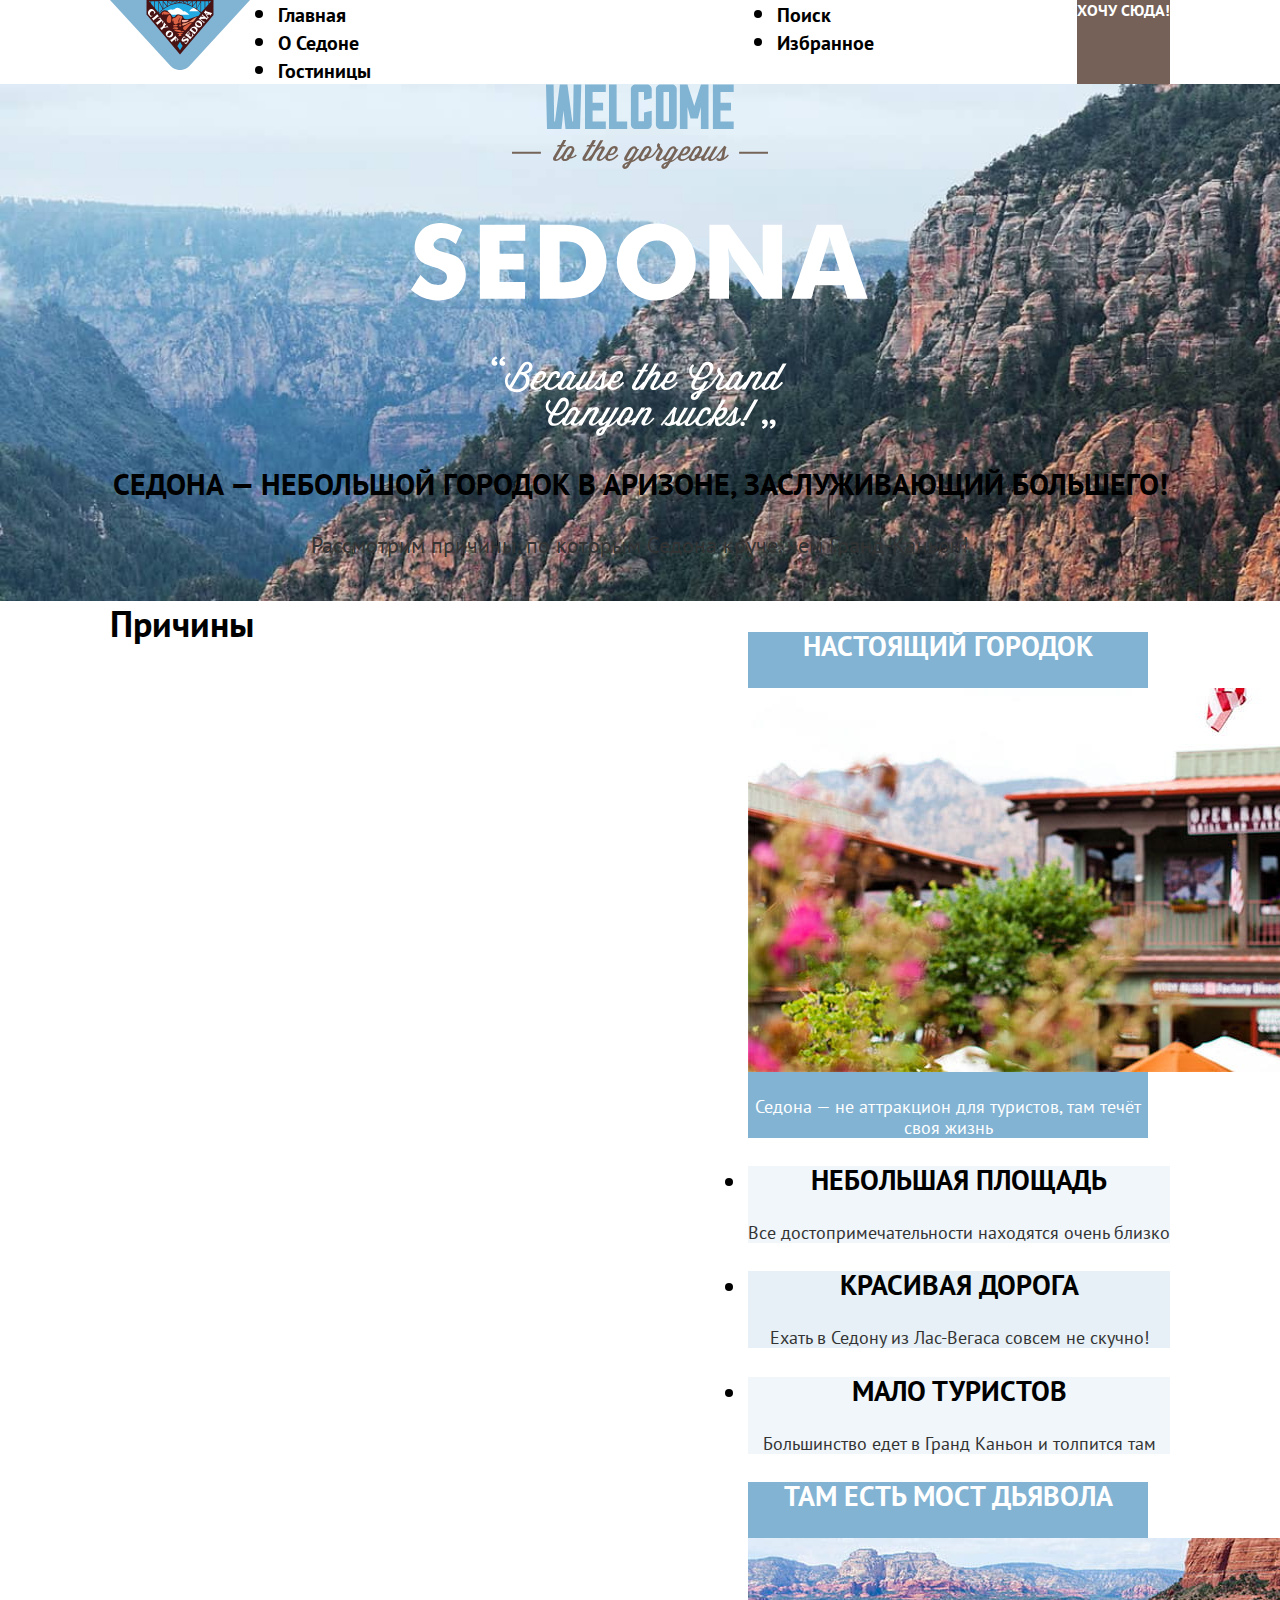
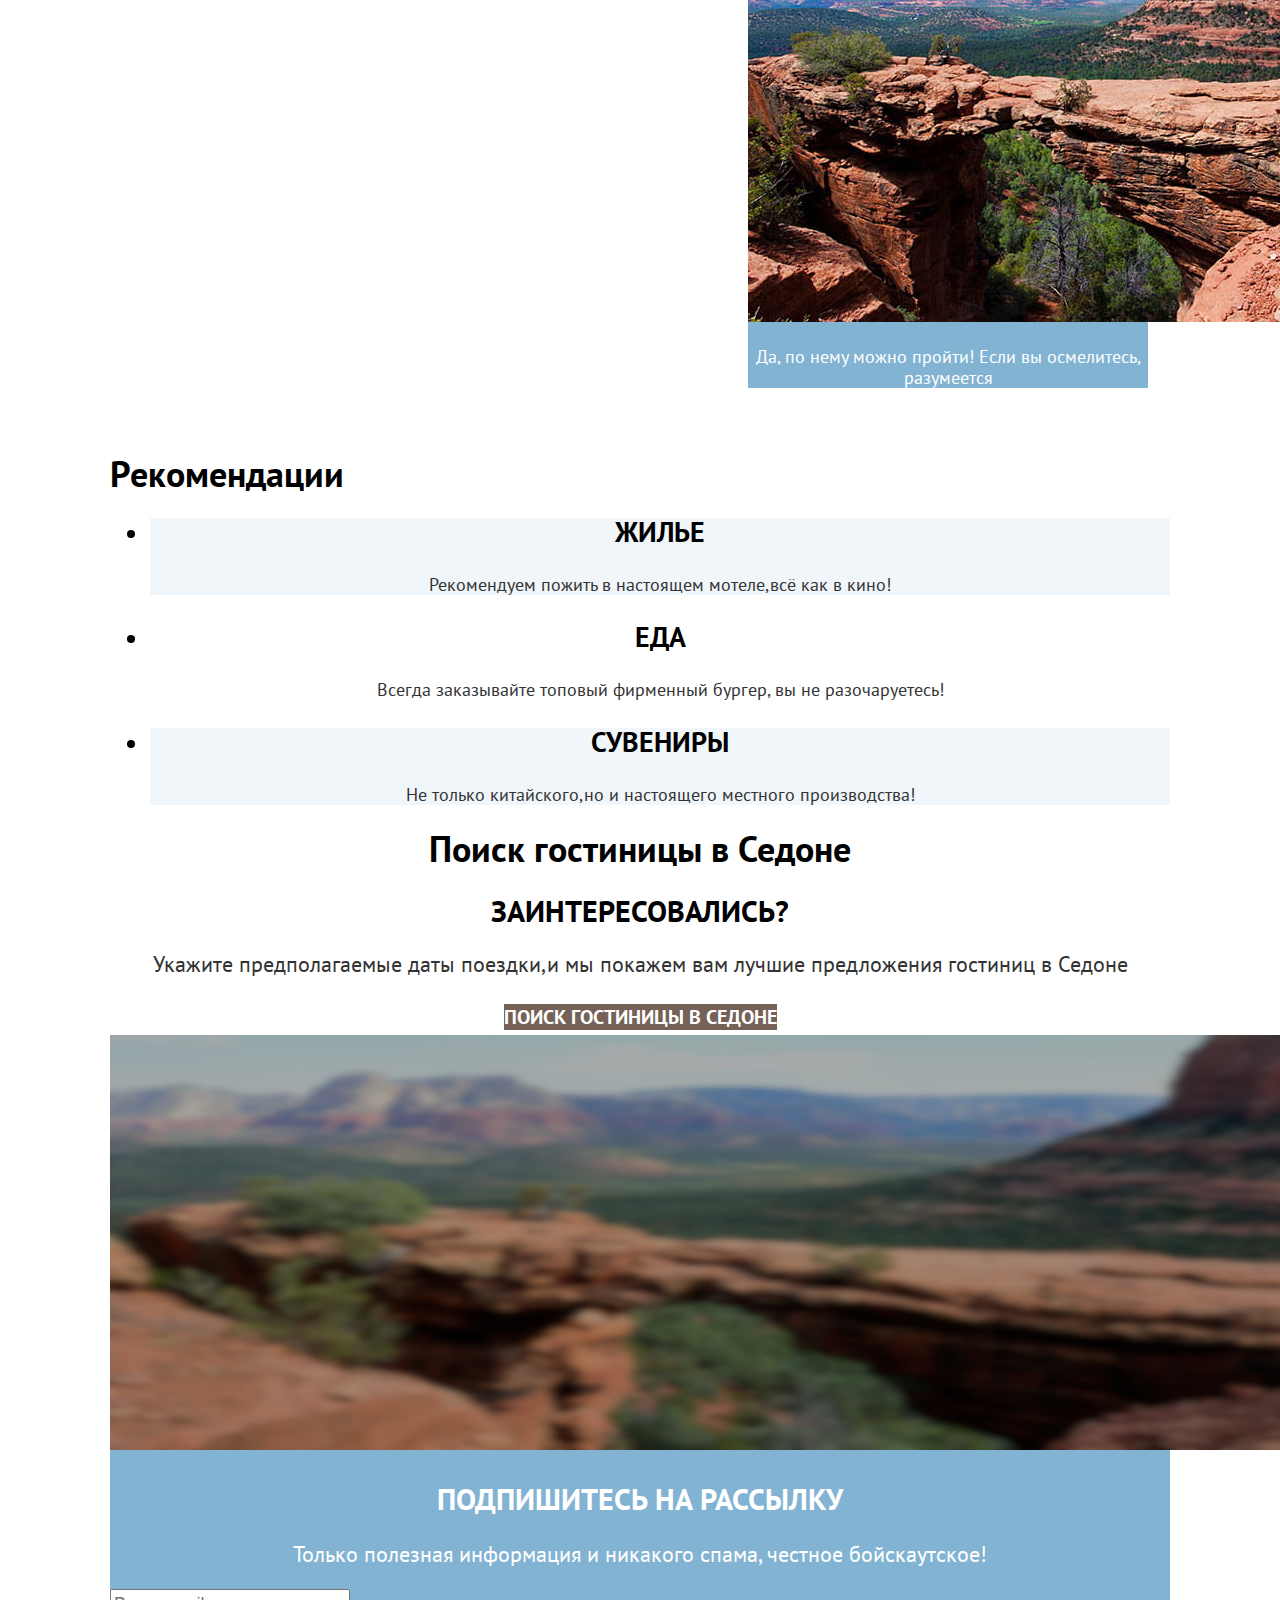
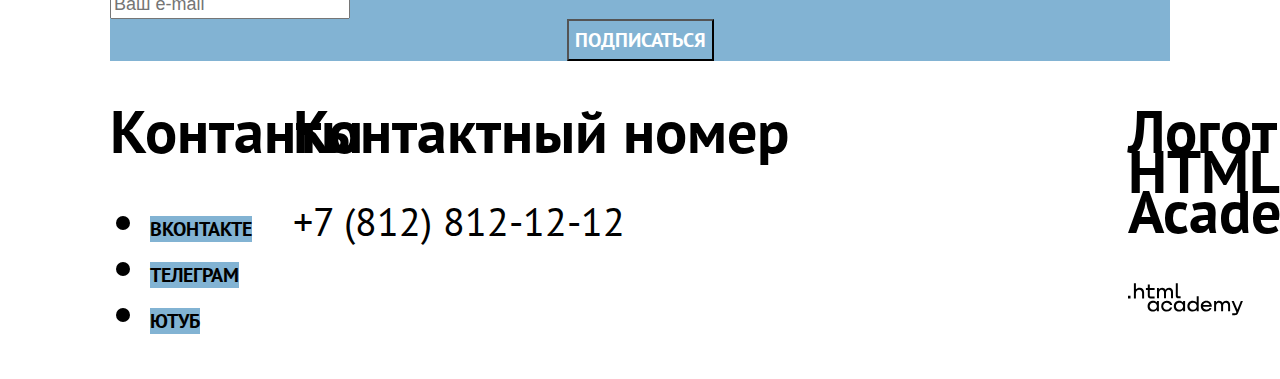
<file: index.html>
<!DOCTYPE html>
<html lang="ru">
  <head>
    <meta charset="utf-8">
    <title>HTML Academy: Седона</title>
    <link rel="stylesheet" href="styles/styles.css">
  </head>
  <body>
    <header class="page-header">
      <nav class="navigation">
        <a class="navigation-logo" href="index.html">
          <img class="page-header-logo" src="images/logo-navigation.svg" width="140" height="70" alt="Логотип Седона">
        </a>
        <ul class="navigation-list">
          <li class="navigation-item">
            <a class="navigation-link navigation-link-current" href="#">Главная</a>
          </li>
          <li class="navigation-item">
            <a class="navigation-link" href="#">О Седоне</a>
          </li>
          <li class="navigation-item">
            <a class="navigation-link" href="catalog.html">Гостиницы</a>
          </li>
        </ul>
        <ul class="navigation-list navigation-user">
          <li class="navigation-item">
            <a class="navigation-link" href="#">
              <span class="visually-hidden">Поиск</span>
            </a>
          </li>
          <li class="navigation-item">
            <a class="navigation-link" href="#">
              <span class="visually-hidden">Избранное</span>
            </a>
          </li>
        </ul>
        <a class="button button-basket" href="#">Хочу сюда!</a>
      </nav>
    </header>
    <main class="main-container main-index">
      <div class="page-container">
        <h1 class="visually-hidden" hidden>Город Седона</h1>
        <img class="logo" src="images/welcome-sedona.svg" width="458" height="352" alt="Добро пожаловать в Седону">
        <section class="description-sedona">
          <p class="information-sedona">Седона — небольшой городок в Аризоне,
        заслуживающий большего!</p>
          <p class="sedona-better">Рассмотрим причины, по которым Седона круче, чем Гранд-Каньон!</p>
        </section>
        <section class="reason">
          <h2 class="visually-hidden">Причины</h2>
          <ul class="reason-list">
            <li class="reason-item-city">
              <h3 class="reason-title-city">Настоящий городок</h3>
              <img class="photo-building" src="images/photo-building.jpg" width="800" height="384" alt="Фотография здания в городе">
              <p class="reason-description-city">Седона — не аттракцион для туристов, там течёт своя жизнь</p>
            </li>
            <li class="reason-item-square">
              <h3 class="reason-title-square">Небольшая площадь</h3>
              <p class="reason-description-square">Все достопримечательности находятся очень близко</p>
            </li>
            <li class="reason-item-road">
              <h3 class="reason-title-road">Красивая дорога</h3>
              <p class="reason-description-road">Ехать в Седону из Лас-Вегаса совсем не скучно!</p>
            </li>
            <li class="reason-item-tourists">
              <h3 class="reason-title-tourists">Мало туристов</h3>
              <p class="reason-description-tourists">Большинство едет в Гранд Каньон и толпится там</p>
            </li>
            <li class="reason-item-bridge">
              <h3 class="reason-title-bridge">Там есть мост дьявола</h3>
              <img class="photo-bridge" src="images/photo-bridge.jpg" width="800" height="384" alt="Фотография каменного моста">
              <p class="reason-description-bridge">Да, по нему можно пройти! Если вы осмелитесь, разумеется</p>
            </li>
          </ul>
        </section>
        <section class="recommendations">
          <h2 class="visually-hidden">Рекомендации</h2>
          <ul class="recommendations-list">
            <li class="recommendations-item-housing">
              <h3 class="recommendations-title-housing">Жилье</h3>
              <p class="recommendations-description-housing">Рекомендуем пожить в настоящем мотеле,всё как в кино!</p>
            </li>
            <li class="recommendations-item-food">
              <h3 class="recommendations-title-food">Еда</h3>
              <p class="recommendations-description-food">Всегда заказывайте топовый фирменный бургер, вы не разочаруетесь!</p>
            </li>
            <li class="recommendations-item-souvenirs">
              <h3 class="recommendations-title-souvenirs">Сувениры</h3>
              <p class="recommendations-description-souvenirs">Не только китайского,но и настоящего местного производства!</p>
            </li>
          </ul>
        </section>
        <section class="search">
          <h2 class="visually-hidden">Поиск гостиницы в Седоне</h2>
          <p class="question">Заинтересовались?</p>
          <p class="travel-date">Укажите предполагаемые даты поездки,и мы покажем вам лучшие предложения гостиниц в Седоне</p>
          <a class="button button-search" href="#">Поиск гостиницы в Седоне</a>
        </section>
        <section class="mailing">
          <img class="background-mailing" src="images/background-mailing.jpg" width="1200" height="415" alt="">
          <h2 class="mailing-subscribe">Подпишитесь на рассылку</h2>
          <p class="useful-information">Только полезная информация и никакого спама, честное бойскаутское!</p>
          <form class="newsletter-form" action="https://echo.htmlacademy.ru/" method="post">
            <input class="field" placeholder="Ваш e-mail" type="email" name="newsletter-email" id="newsletter-email">
            <button class="button newsletter-button" type="submit">Подписаться</button>
          </form>
        </section>
      </div>
    </main>
    <footer class="page-footer">
      <div class="page-footer-container">
        <section class="footer-social">
          <h2 class="visually-hidden">Контанты</h2>
          <ul class="footer-social-list">
            <li class="footer-social-item">
              <a class="button" href="#">
                <span class="visually-hidden">ВКонтакте</span>
              </a>
            </li>
            <li class="footer-social-item">
              <a class="button" href="#">
                <span class="visually-hidden">Телеграм</span>
              </a>
            </li>
            <li class="footer-social-item">
              <a class="button" href="#">
                <span class="visually-hidden">Ютуб</span>
              </a>
            </li>
          </ul>
        </section>
        <section class="contacts">
          <h2 class="visually-hidden">Контактный номер</h2>
          <address class="contacts-phone">
            <a class="contacts-phone-number" href="tel:+78128121212">+7 (812) 812-12-12</a>
          </address>
        </section>
        <section class="logo-html-academy">
          <h2 class="visually-hidden">Логотип HTML Academy</h2>
          <img class="logo-html-academy-footer" src="images/logo-footer.svg" width="115" height="33" alt="Логотип HTML Academy">
        </section>
      </div>
    </footer>
  </body>
</html>
</file>
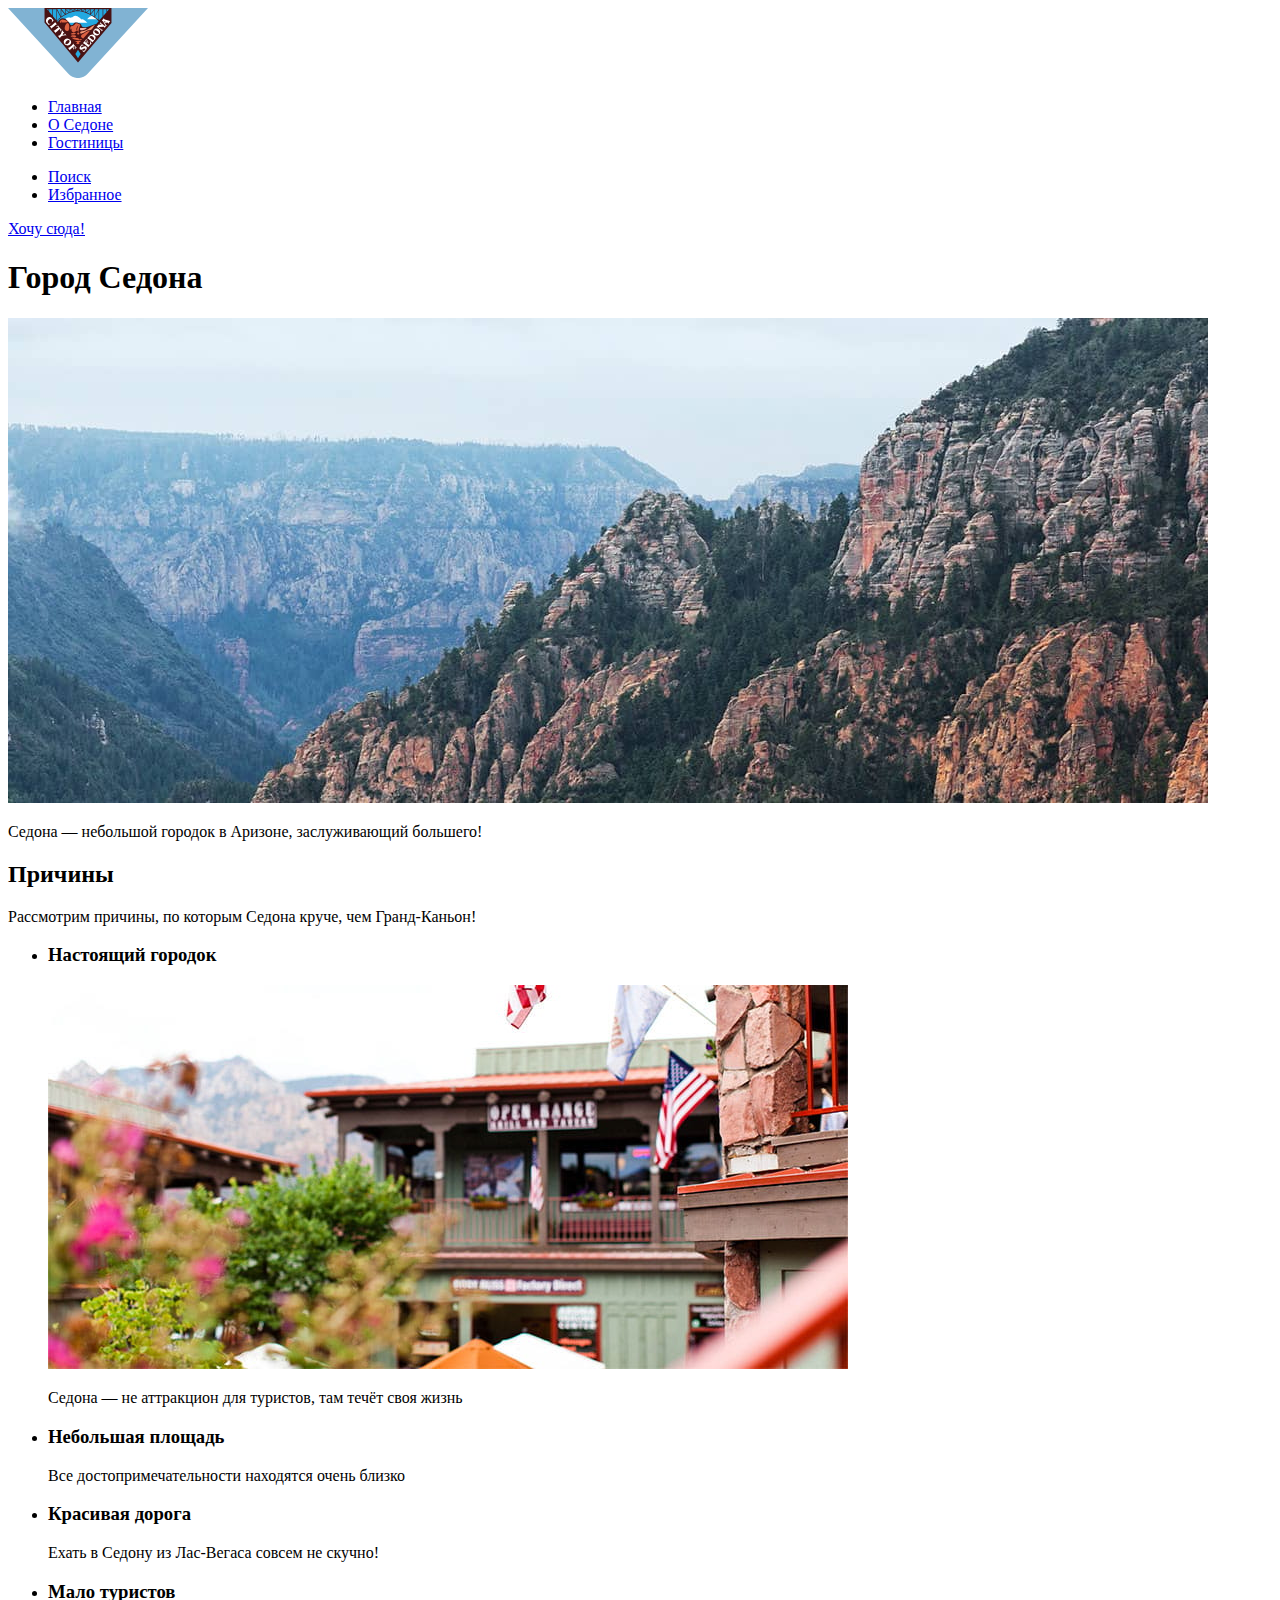
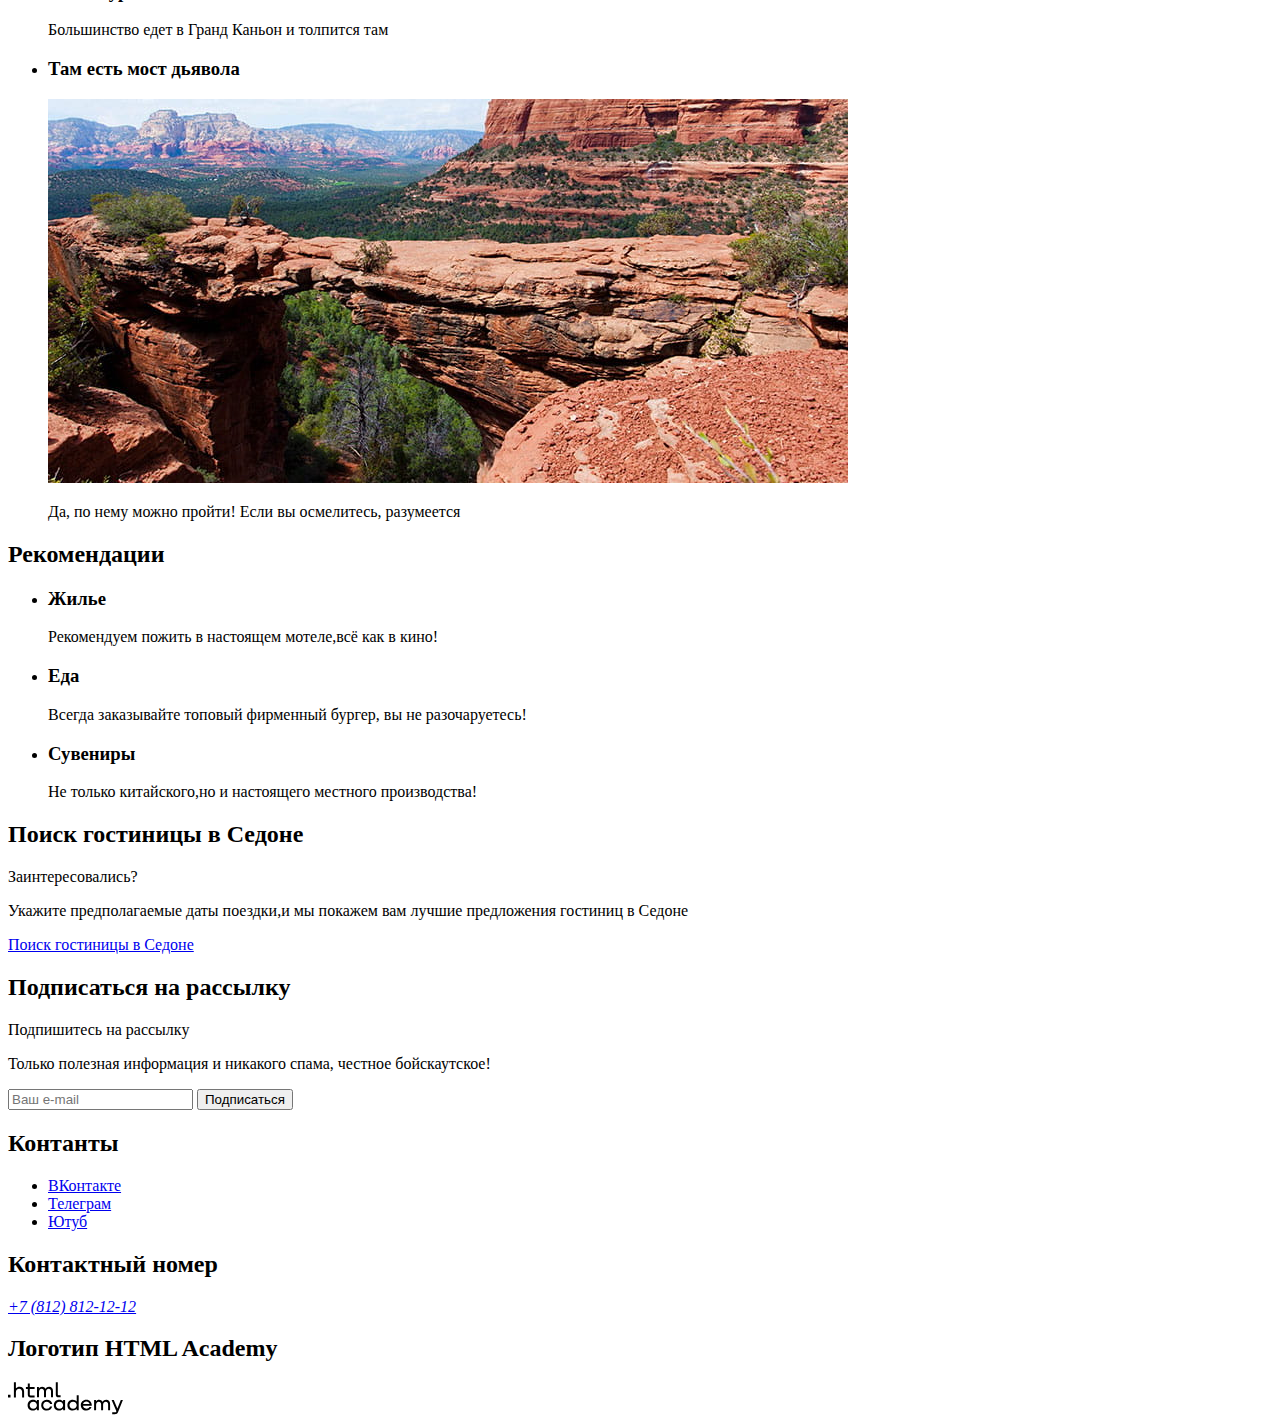
<file: 3/index.html>
<!DOCTYPE html>
<html lang="ru">
  <head>
    <meta charset="utf-8">
    <title>HTML Academy: Седона</title>
    <base href="https://htmlacademy-htmlcss.github.io/2064925-sedona-35/3/">
</head>
  <body>
    <header class="page-header">
      <nav class="navigation">
        <a class="navigation-logo" href="index.html">
          <img class="page-header-logo" src="images/logo-navigation.svg" width="140" height="70" alt="Логотип Седона">
        </a>
        <ul class="navigation-list">
          <li class="navigation-item">
            <a class="navigation-link navigation-link-current" href="#">Главная</a>
          </li>
          <li class="navigation-item">
            <a class="navigation-link" href="#">О Седоне</a>
          </li>
          <li class="navigation-item">
            <a class="navigation-link" href="catalog.html">Гостиницы</a>
          </li>
        </ul>
        <ul class="navigation-list navigation-user">
          <li class="navigation-item">
            <a class="navigation-link" href="#">
              <span class="visually-hidden">Поиск</span>
            </a>
          </li>
          <li class="navigation-item">
            <a class="navigation-link" href="#">
              <span class="visually-hidden">Избранное</span>
            </a>
          </li>
        </ul>
        <a class="button button-basket" href="#">Хочу сюда!</a>
      </nav>
    </header>
    <main class="main-index">
      <h1 class="visually-hidden">Город Седона</h1>
      <img class="mountain photography" src="images/background-welcome-sedona.jpg" width="1200" height="485" alt="Фотография горы">
      <p class="information-sedona">Седона — небольшой городок в Аризоне,
        заслуживающий большего!</p>
      <section class="reason">
        <h2 class="visually-hidden">Причины</h2>
        <p class="reason-sedona">Рассмотрим причины, по которым Седона круче, чем Гранд-Каньон!</p>
        <ul class="reason-list">
          <li class="reason-item">
            <h3 class="reason-title">Настоящий городок</h3>
            <img class="photo-building" src="images/photo-building.jpg" width="800" height="384" alt="Фотография здания в городе">
            <p class="reason-description">Седона — не аттракцион для туристов, там течёт своя жизнь</p>
          </li>
          <li class="reason-item">
            <h3 class="reason-title">Небольшая площадь</h3>
            <p class="reason-description">Все достопримечательности находятся очень близко</p>
          </li>
          <li class="reason-item">
            <h3 class="reason-title">Красивая дорога</h3>
            <p class="reason-description">Ехать в Седону из Лас-Вегаса совсем не скучно!</p>
          </li>
          <li class="reason-item">
            <h3 class="reason-title">Мало туристов</h3>
            <p class="reason-description">Большинство едет в Гранд Каньон и толпится там</p>
          </li>
          <li class="reason-item">
            <h3 class="reason-title">Там есть мост дьявола</h3>
            <img class="photo-bridge" src="images/photo-bridge.jpg" width="800" height="384" alt="Фотография каменного моста">
            <p class="reason-description">Да, по нему можно пройти! Если вы осмелитесь, разумеется</p>
          </li>
        </ul>
      </section>
      <section class="recommendations">
        <h2 class="visually-hidden">Рекомендации</h2>
        <ul class="recommendations-list">
          <li class="recommendations-item">
            <h3 class="recommendations-title">Жилье</h3>
            <p class="recommendations-description">Рекомендуем пожить в настоящем мотеле,всё как в кино!</p>
          </li>
          <li class="recommendations-item">
            <h3 class="recommendations-title">Еда</h3>
            <p class="recommendations-description">Всегда заказывайте топовый фирменный бургер, вы не разочаруетесь!</p>
          </li>
          <li class="recommendations-item">
            <h3 class="recommendations-title">Сувениры</h3>
            <p class="recommendations-description">Не только китайского,но и настоящего местного производства!</p>
          </li>
        </ul>
      </section>
      <section class="search">
        <h2 class="visually-hidden">Поиск гостиницы в Седоне</h2>
        <p class="question">Заинтересовались?</p>
        <p>Укажите предполагаемые даты поездки,и мы покажем вам лучшие предложения гостиниц в Седоне</p>
        <a class="button" href="#">Поиск гостиницы в Седоне</a>
      </section>
      <section class="mailing">
        <h2 class="visually-hidden">Подписаться на рассылку</h2>
        <p class="mailing-subscribe">Подпишитесь на рассылку</p>
        <p>Только полезная информация и никакого спама, честное бойскаутское!</p>
        <form class="newsletter-form" action="https://echo.htmlacademy.ru/" method="post">
          <input class="field" placeholder="Ваш e-mail" type="email" name="newsletter-email" id="newsletter-email">
          <button class="button newsletter-button" type="submit">Подписаться</button>
        </form>
      </section>
    </main>
    <footer class="page-footer">
      <section class="footer-social">
        <h2 class="visually-hidden">Контанты</h2>
        <ul class="footer-social-list">
          <li class="footer-social-item">
            <a class="button" href="#">
              <span class="visually-hidden">ВКонтакте</span>
            </a>
          </li>
          <li class="footer-social-item">
            <a class="button" href="#">
              <span class="visually-hidden">Телеграм</span>
            </a>
          </li>
          <li class="footer-social-item">
            <a class="button" href="#">
              <span class="visually-hidden">Ютуб</span>
            </a>
          </li>
        </ul>
      </section>
      <section class="contacts">
        <h2 class="visually-hidden">Контактный номер</h2>
        <address class="contacts-phone">
          <a class="contacts-phone-number" href="tel:+78128121212">+7 (812) 812-12-12</a>
        </address>
      </section>
      <section class="logo-html-academy">
        <h2 class="visually-hidden">Логотип HTML Academy</h2>
        <img class="logo-html-academy-footer" src="images/logo-footer.svg" width="115" height="33" alt="Логотип HTML Academy">
      </section>
    </footer>
  </body>
</html>
</file>
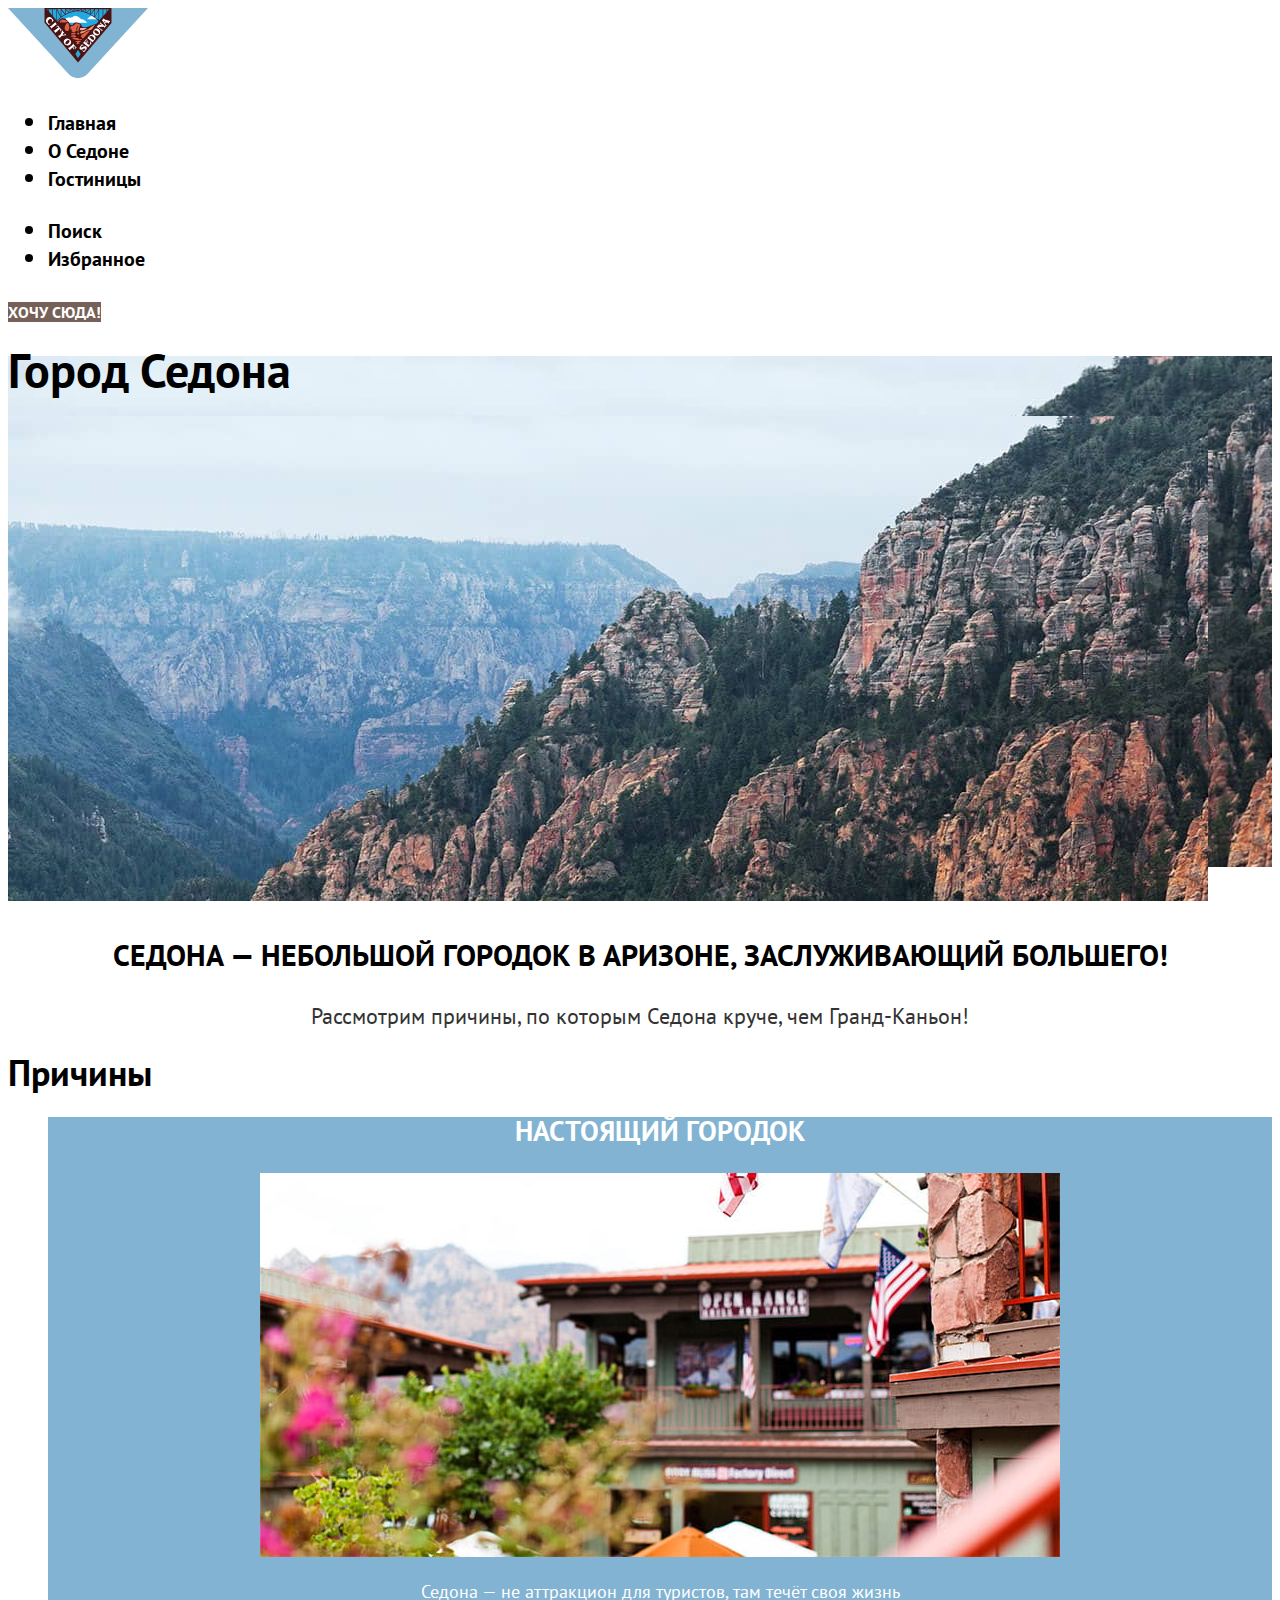
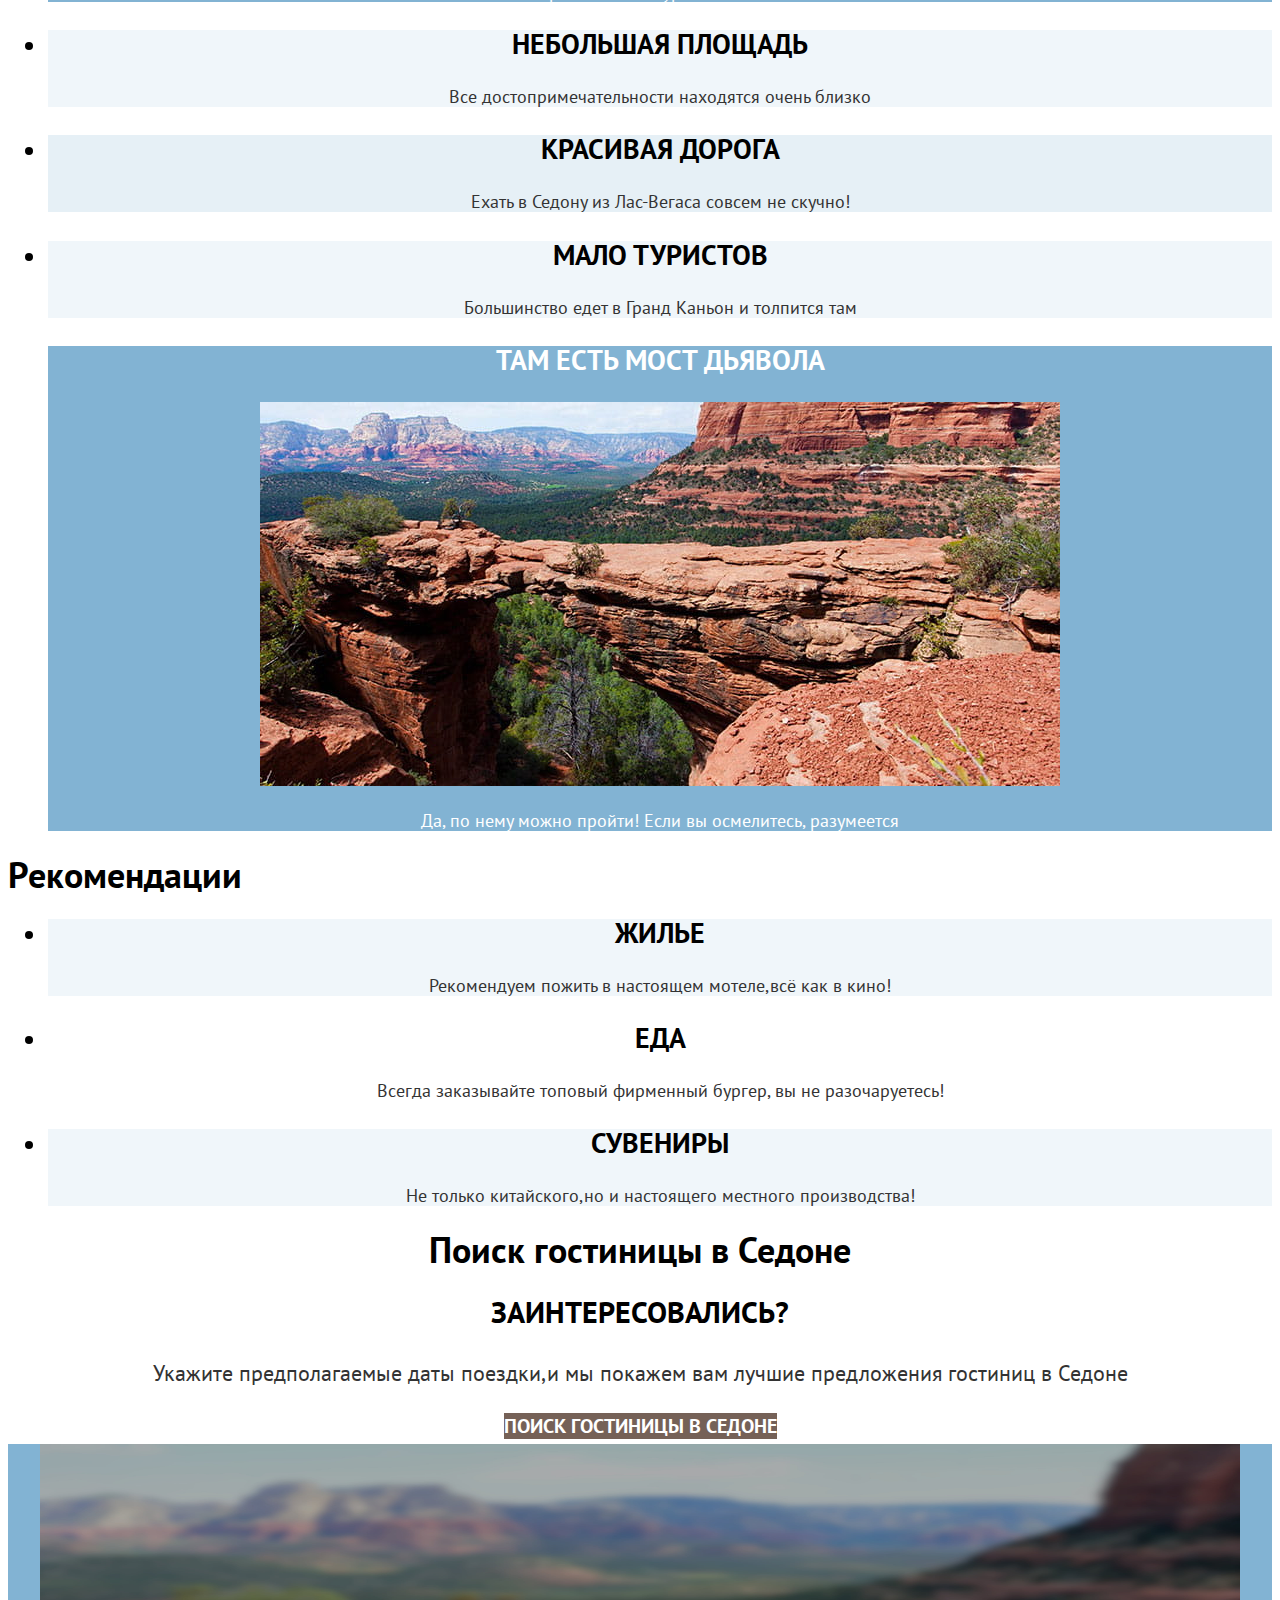
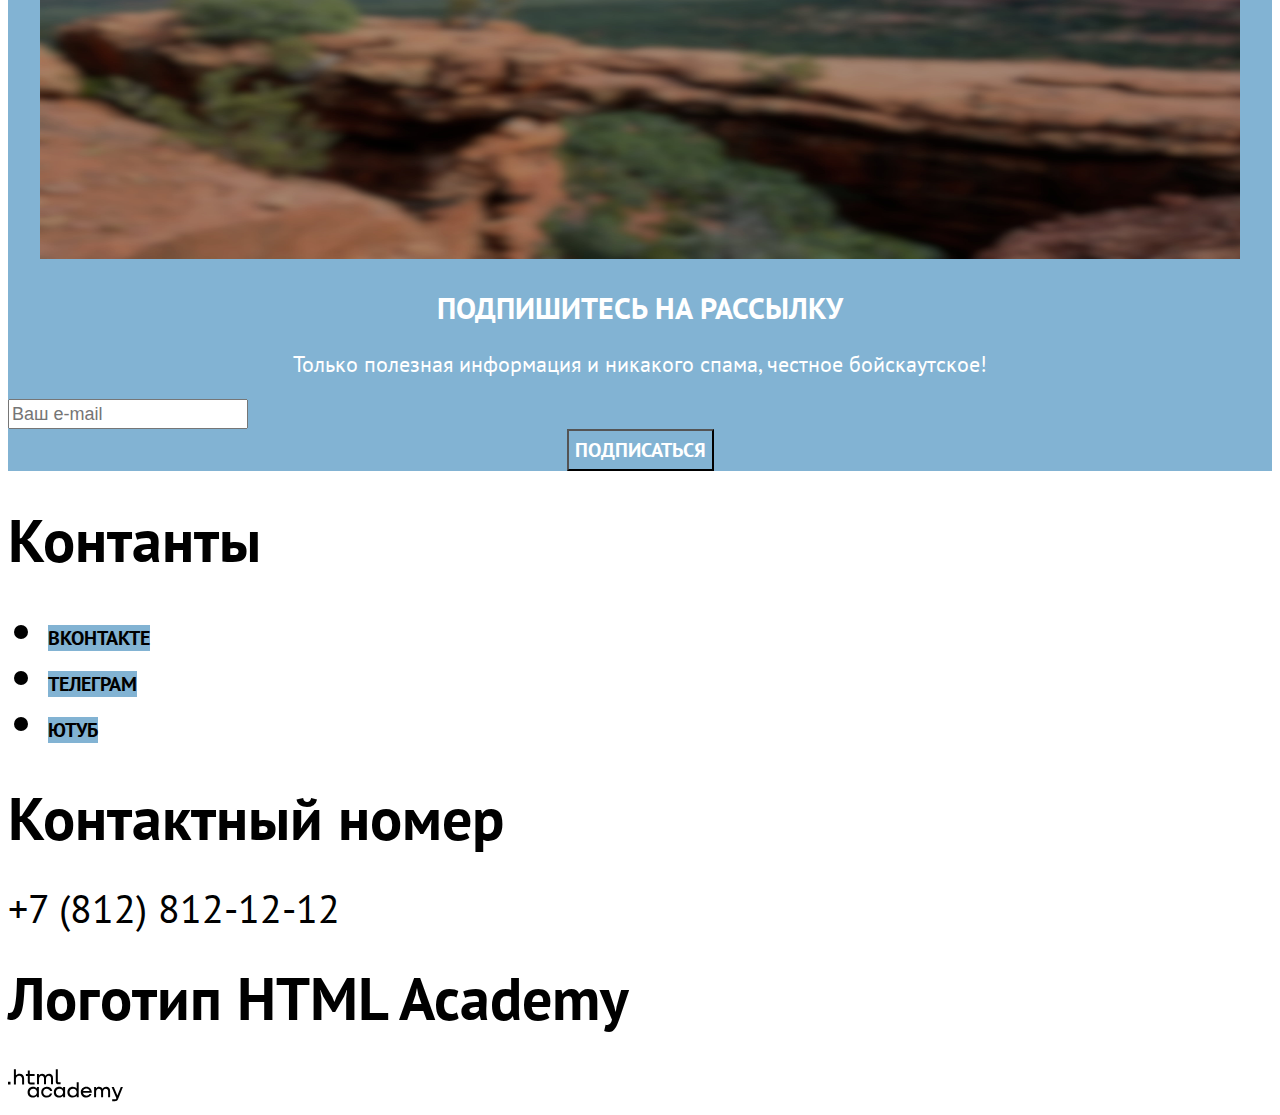
<file: 4/index.html>
<!DOCTYPE html>
<html lang="ru">
  <head>
    <meta charset="utf-8">
    <title>HTML Academy: Седона</title>
    <link rel="stylesheet" href="styles/styles.css">
    <base href="https://htmlacademy-htmlcss.github.io/2064925-sedona-35/4/">
</head>
  <body>
    <header class="page-header">
      <nav class="navigation">
        <a class="navigation-logo" href="index.html">
          <img class="page-header-logo" src="images/logo-navigation.svg" width="140" height="70" alt="Логотип Седона">
        </a>
        <ul class="navigation-list">
          <li class="navigation-item">
            <a class="navigation-link navigation-link-current" href="#">Главная</a>
          </li>
          <li class="navigation-item">
            <a class="navigation-link" href="#">О Седоне</a>
          </li>
          <li class="navigation-item">
            <a class="navigation-link" href="catalog.html">Гостиницы</a>
          </li>
        </ul>
        <ul class="navigation-list navigation-user">
          <li class="navigation-item">
            <a class="navigation-link" href="#">
              <span class="visually-hidden">Поиск</span>
            </a>
          </li>
          <li class="navigation-item">
            <a class="navigation-link" href="#">
              <span class="visually-hidden">Избранное</span>
            </a>
          </li>
        </ul>
        <a class="button button-basket" href="#">Хочу сюда!</a>
      </nav>
    </header>
    <main class="main-index">
      <h1 class="visually-hidden">Город Седона</h1>
      <img class="mountain photography" src="images/background-welcome-sedona.jpg" width="1200" height="485" alt="Фотография горы">
      <p class="information-sedona">Седона — небольшой городок в Аризоне,
        заслуживающий большего!</p>
      <p class="sedona-better">Рассмотрим причины, по которым Седона круче, чем Гранд-Каньон!</p>
      <section class="reason">
        <h2 class="visually-hidden">Причины</h2>
        <ul class="reason-list">
          <li class="reason-item-city">
            <h3 class="reason-title-city">Настоящий городок</h3>
            <img class="photo-building" src="images/photo-building.jpg" width="800" height="384" alt="Фотография здания в городе">
            <p class="reason-description-city">Седона — не аттракцион для туристов, там течёт своя жизнь</p>
          </li>
          <li class="reason-item-square">
            <h3 class="reason-title-square">Небольшая площадь</h3>
            <p class="reason-description-square">Все достопримечательности находятся очень близко</p>
          </li>
          <li class="reason-item-road">
            <h3 class="reason-title-road">Красивая дорога</h3>
            <p class="reason-description-road">Ехать в Седону из Лас-Вегаса совсем не скучно!</p>
          </li>
          <li class="reason-item-ourists">
            <h3 class="reason-title-tourists">Мало туристов</h3>
            <p class="reason-description-tourists">Большинство едет в Гранд Каньон и толпится там</p>
          </li>
          <li class="reason-item-bridge">
            <h3 class="reason-title-bridge">Там есть мост дьявола</h3>
            <img class="photo-bridge" src="images/photo-bridge.jpg" width="800" height="384" alt="Фотография каменного моста">
            <p class="reason-description-bridge">Да, по нему можно пройти! Если вы осмелитесь, разумеется</p>
          </li>
        </ul>
      </section>
      <section class="recommendations">
        <h2 class="visually-hidden">Рекомендации</h2>
        <ul class="recommendations-list">
          <li class="recommendations-item-housing">
            <h3 class="recommendations-title-housing">Жилье</h3>
            <p class="recommendations-description-housing">Рекомендуем пожить в настоящем мотеле,всё как в кино!</p>
          </li>
          <li class="recommendations-item-food">
            <h3 class="recommendations-title-food">Еда</h3>
            <p class="recommendations-description-food">Всегда заказывайте топовый фирменный бургер, вы не разочаруетесь!</p>
          </li>
          <li class="recommendations-item-souvenirs">
            <h3 class="recommendations-title-souvenirs">Сувениры</h3>
            <p class="recommendations-description-souvenirs">Не только китайского,но и настоящего местного производства!</p>
          </li>
        </ul>
      </section>
      <section class="search">
        <h2 class="visually-hidden">Поиск гостиницы в Седоне</h2>
        <p class="question">Заинтересовались?</p>
        <p class="travel-date">Укажите предполагаемые даты поездки,и мы покажем вам лучшие предложения гостиниц в Седоне</p>
        <a class="button button-search" href="#">Поиск гостиницы в Седоне</a>
      </section>
      <section class="mailing">
        <img class="background-mailing" src="images/background-mailing.jpg" width="1200" height="415" alt="">
        <h2 class="mailing-subscribe">Подпишитесь на рассылку</h2>
        <p class="useful-information">Только полезная информация и никакого спама, честное бойскаутское!</p>
        <form class="newsletter-form" action="https://echo.htmlacademy.ru/" method="post">
          <input class="field" placeholder="Ваш e-mail" type="email" name="newsletter-email" id="newsletter-email">
          <button class="button newsletter-button" type="submit">Подписаться</button>
        </form>
      </section>
    </main>
    <footer class="page-footer">
      <section class="footer-social">
        <h2 class="visually-hidden">Контанты</h2>
        <ul class="footer-social-list">
          <li class="footer-social-item">
            <a class="button" href="#">
              <span class="visually-hidden">ВКонтакте</span>
            </a>
          </li>
          <li class="footer-social-item">
            <a class="button" href="#">
              <span class="visually-hidden">Телеграм</span>
            </a>
          </li>
          <li class="footer-social-item">
            <a class="button" href="#">
              <span class="visually-hidden">Ютуб</span>
            </a>
          </li>
        </ul>
      </section>
      <section class="contacts">
        <h2 class="visually-hidden">Контактный номер</h2>
        <address class="contacts-phone">
          <a class="contacts-phone-number" href="tel:+78128121212">+7 (812) 812-12-12</a>
        </address>
      </section>
      <section class="logo-html-academy">
        <h2 class="visually-hidden">Логотип HTML Academy</h2>
        <img class="logo-html-academy-footer" src="images/logo-footer.svg" width="115" height="33" alt="Логотип HTML Academy">
      </section>
    </footer>
  </body>
</html>
</file>
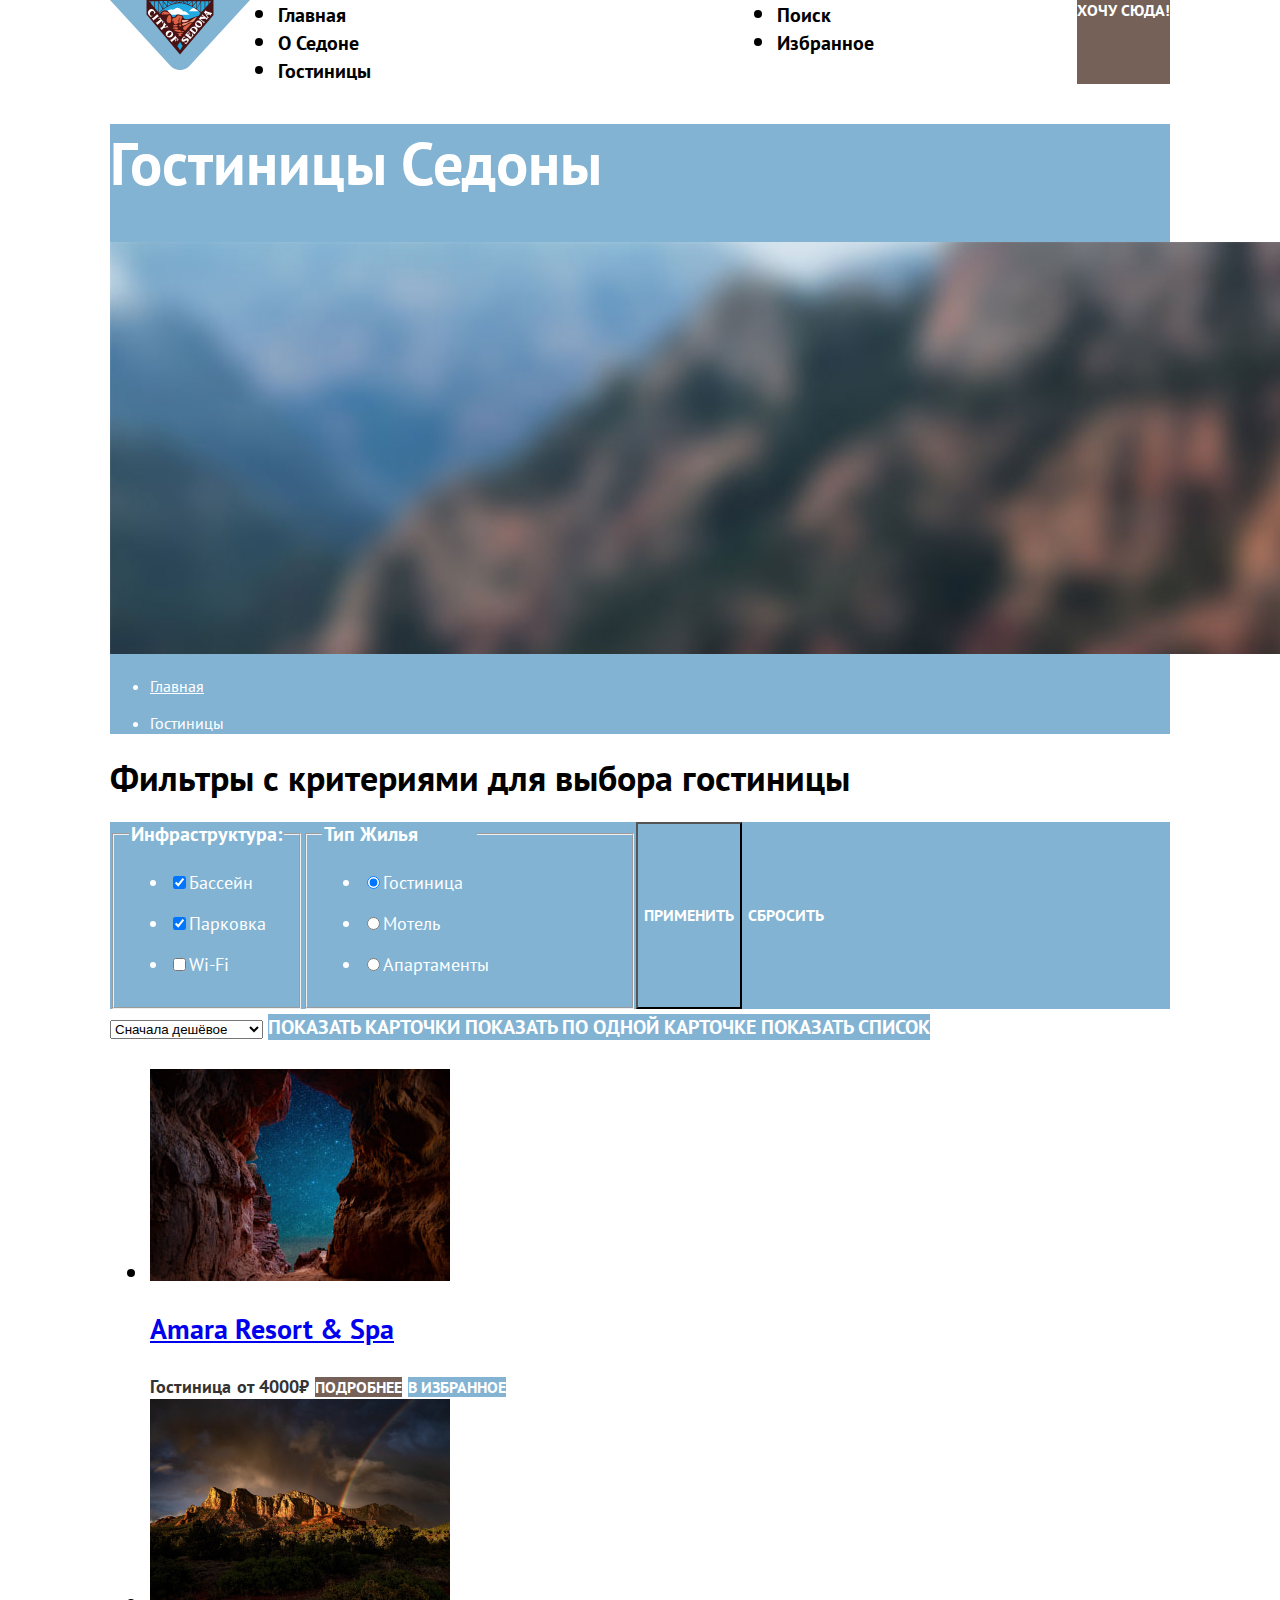
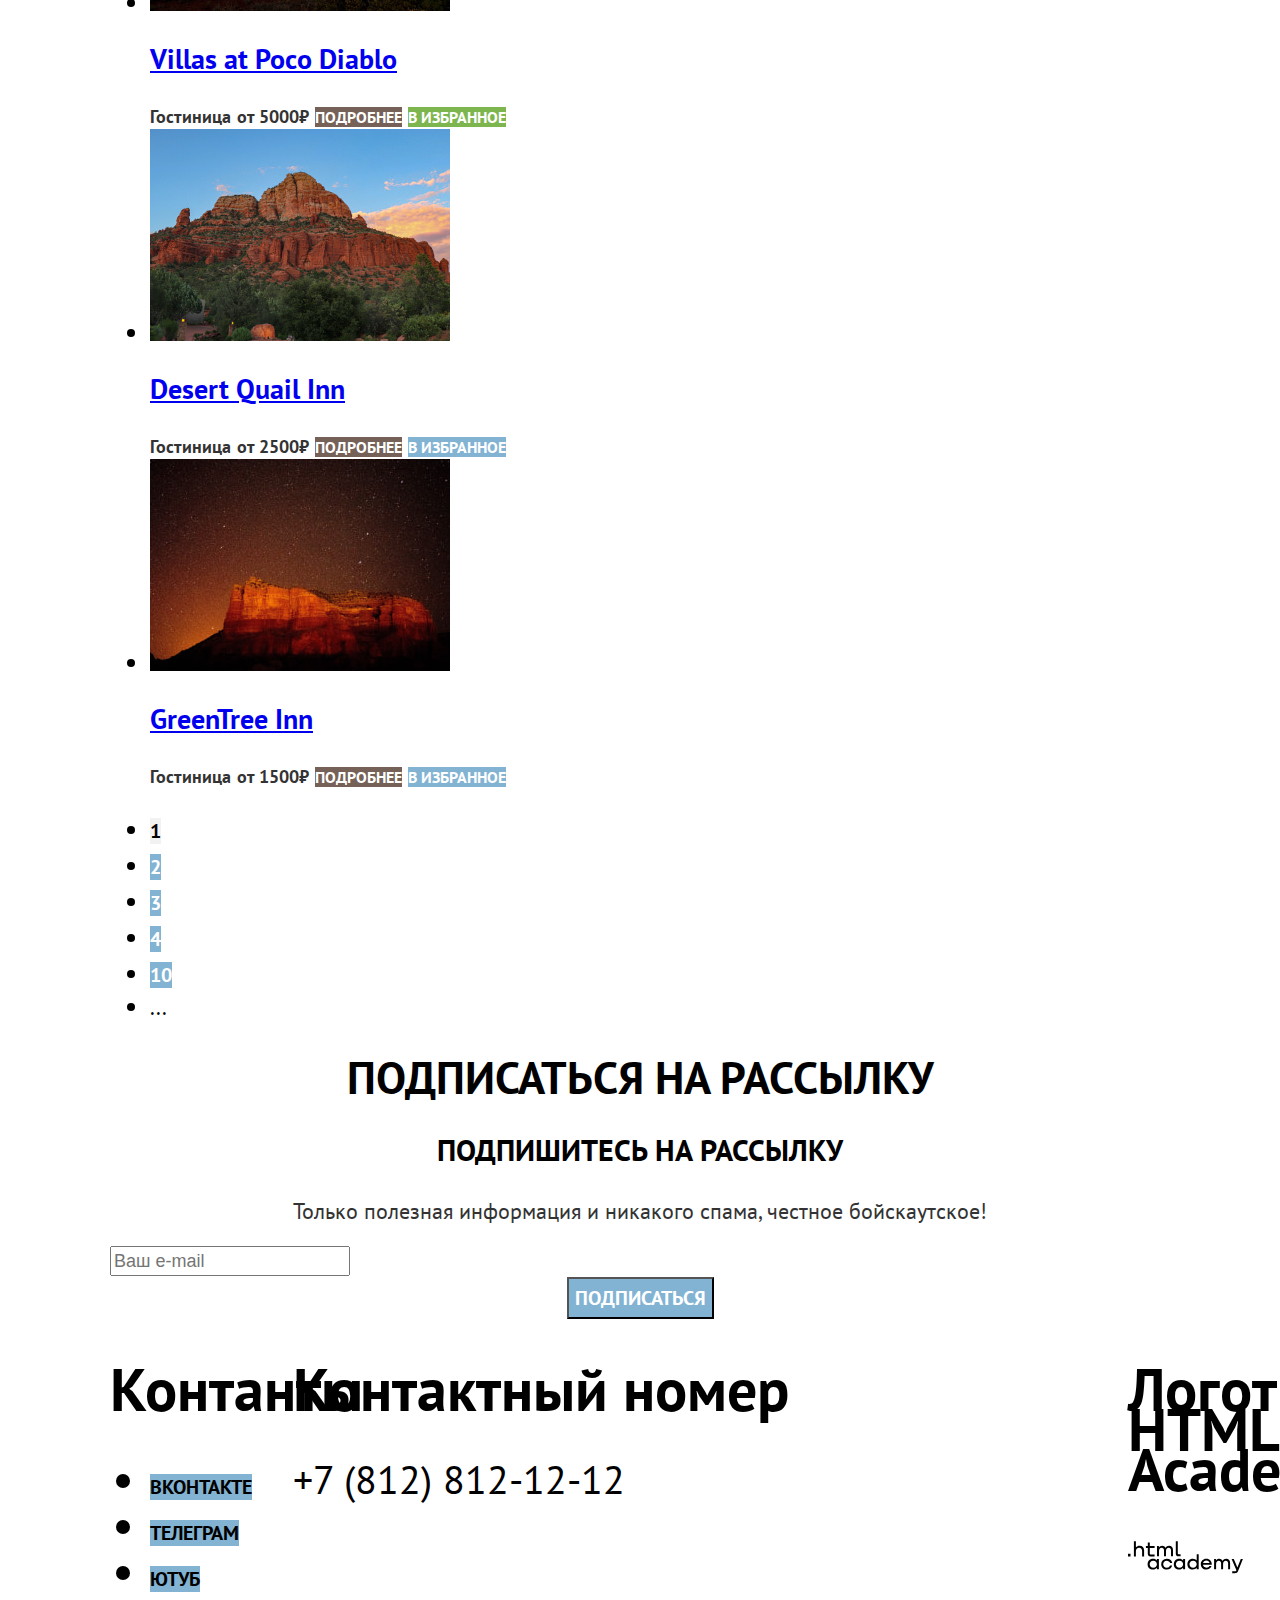
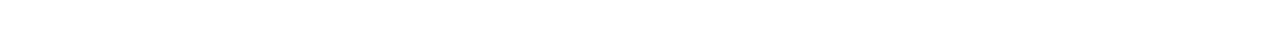
<file: catalog.html>
<!DOCTYPE html>
<html lang="ru">
  <head>
    <meta charset="utf-8">
    <title>HTML Academy: Седона</title>
    <link rel="stylesheet" href="styles/styles.css">
  </head>
  <body>
    <header class="page-header">
      <nav class="navigation">
        <a class="navigation-logo" href="index.html">
          <img class="page-header-logo" src="images/logo-navigation.svg" width="140" height="70" alt="Логотип Седона">
        </a>
        <ul class="navigation-list">
          <li class="navigation-item">
            <a class="navigation-link" href="#">Главная</a>
          </li>
          <li class="navigation-item">
            <a class="navigation-link" href="#">О Седоне</a>
          </li>
          <li class="navigation-item">
            <a class="navigation-link navigation-link-current" href="catalog.html">Гостиницы</a>
          </li>
        </ul>
        <ul class="navigation-list navigation-user">
          <li class="navigation-item">
            <a class="navigation-link" href="#">
              <span class="visually-hidden">Поиск</span>
            </a>
          </li>
          <li class="navigation-item">
            <a class="navigation-link" href="#">
              <span class="visually-hidden">Избранное</span>
            </a>
          </li>
        </ul>
        <a class="button button-basket" href="#">Хочу сюда!</a>
      </nav>
    </header>
    <main class="main-inner main-container">
      <div class="page-container">
        <header class="inner-header">
          <h1 class="inner-header-title">Гостиницы Седоны</h1>
          <img class="background-main-header" src="images/background-main-header.jpg" width="1200" height="412" alt="">
          <ul class="breadcrumbs">
            <li class="breadcrumbs-item">
              <a class="breadcrumbs-link" href="#">Главная</a>
            </li>
          </ul>
          <ul class="breadcrumbs">
            <li class="breadcrumbs-item">
              <a class="breadcrumbs-link">Гостиницы</a>
            </li>
          </ul>
        </header>
        <section class="catalog-hotel">
          <h2 class="visually-hidden">Фильтры с критериями для выбора гостиницы</h2>
          <form class="catalog-filter" action="https://echo.htmlacademy.ru/" method="get">
            <fieldset class="catalog-filter-group">
              <legend class="catalog-filter-title-infrastructure">Инфраструктура:</legend>
              <ul class="catalog-filter-list">
                <li class="catalog-filter-item">
                  <label class="control">
                    <input class="control-input" type="checkbox" name="pool" checked>Бассейн
                  </label>
                </li>
              </ul>
              <ul class="catalog-filter-list">
                <li class="catalog-filter-item">
                  <label class="control">
                    <input class="control-input" type="checkbox" name="parking" checked>Парковка
                  </label>
                </li>
              </ul>
              <ul class="catalog-filter-list">
                <li class="catalog-filter-item">
                  <label class="control">
                    <input class="control-input" type="checkbox" name="wi-fi">Wi-Fi
                  </label>
                </li>
              </ul>
            </fieldset>
            <fieldset class="catalog-filter-group">
              <legend class="catalog-filter-title-housing">Тип Жилья</legend>
              <ul class="catalog-filter-list">
                <li class="catalog-filter-item">
                  <label class="control">
                    <input class="control-input" type="radio" name="type-housing" value="hotel" checked>Гостиница
                  </label>
                </li>
              </ul>
              <ul class="catalog-filter-list">
                <li class="catalog-filter-item">
                  <label class="control">
                    <input class="control-input" type="radio" name="type-housing" value="motel">Мотель
                  </label>
                </li>
              </ul>
              <ul class="catalog-filter-list">
                <li class="catalog-filter-item">
                  <label class="control">
                    <input class="control-input" type="radio" name="type-housing" value="apartments">Апартаменты
                  </label>
                </li>
              </ul>
            </fieldset>
            <button class="button button-apply">Применить</button>
            <button class="button button-reset">Сбросить</button>
          </form>
        </section>
        <section class="catalog-products">
          <div class="sorting-container">
            <select class="select-control" aria-label="Сортировка">
              <option value="cheap">Сначала дешёвое</option>
              <option value="popular">Сначала популярное</option>
              <option value="expensive">Сначала дорогое</option>
            </select>
            <a href="#" class="button button-frame">
              <span class="visually-hidden">Показать карточки</span>
            </a>
            <a class="button" href="#">
              <span class="visually-hidden">Показать по одной карточке</span>
            </a>
            <a class="button" href="#">
              <span class="visually-hidden">Показать список</span>
            </a>
          </div>
          <ul class="hotels-list">
            <li  class=" hotels-card">
              <a class="hotels-card-link" href="#">
                <img class="hotels-card-image" src="images/amara-resort.jpg" width="300" height="212" alt="Фотография звездного неба">
                <h3 class="hotels-card-title">Amara Resort & Spa</h3>
              </a>
              <b class="hotels-card-type">Гостиница</b>
              <b class="hotels-card-price"> от 4000₽</b>
              <a class="hotels-card-detail-button button" href="#">Подробнее</a>
              <a class="hotels-card-favourites-button button" href="#">В избранное</a>
            </li>
            <li class=" hotels-card">
              <a class="hotels-card-link" href="#">
                <img class="hotels-card-image" src="images/villas-at-poco.jpg" width="300" height="212" alt="Фотография горы и радуги">
                <h3 class="hotels-card-title">Villas at Poco Diablo</h3>
              </a>
              <b class="hotels-card-type">Гостиница</b>
              <b class="hotels-card-price"> от 5000₽</b>
              <a class="hotels-card-detail-button button" href="#">Подробнее</a>
              <a class="hotels-card-favourites-button-added button" href="#">В избранное</a>
            </li>
            <li class=" hotels-card">
              <a class="hotels-card-link" href="#">
                <img class="hotels-card-image" src="images/desert-quail.jpg" width="300" height="212" alt="Фотография горы и на рассвете">
                <h3 class="hotels-card-title">Desert Quail Inn</h3>
              </a>
              <b class="hotels-card-type">Гостиница</b>
              <b class="hotels-card-price"> от 2500₽</b>
              <a class="hotels-card-detail-button button" href="#">Подробнее</a>
              <a class="hotels-card-favourites-button button" href="#">В избранное</a>
            </li>
            <li class=" hotels-card">
              <a class="hotels-card-link" href="#">
                <img class="hotels-card-image" src="images/greentree.jpg" width="300" height="212" alt="Фотография горы и звездного неба">
                <h3 class="hotels-card-title">GreenTree Inn </h3>
              </a>
              <b class="hotels-card-type">Гостиница</b>
              <b class="hotels-card-price"> от 1500₽</b>
              <a class="hotels-card-detail-button button" href="#">Подробнее</a>
              <a class="hotels-card-favourites-button button" href="#">В избранное</a>
            </li>
          </ul>
          <ul class="pagination">
            <li class="pagination-item">
              <a class="pagination-link pagination-current">1</a>
            </li>
            <li class="pagination-item">
              <a class="pagination-link" href="#">2</a>
            </li>
            <li class="pagination-item">
              <a class="pagination-link" href="#">3</a>
            </li>
            <li class="pagination-item">
              <a class="pagination-link" href="#">4</a>
            </li>
            <li class="pagination-item">
              <a class="pagination-link" href="#">10</a>
            </li>
            <li class="pagination-item">
              <a class="pagination-link pagination-other" href="#">
                <span class="other">...</span>
              </a>
            </li>
          </ul>
        </section>
        <section class="mailing-catalog">
          <h2 class="visually-hidden">Подписаться на рассылку</h2>
          <p class="mailing-subscribe-catalog">Подпишитесь на рассылку</p>
          <p class="useful-information-catalog">Только полезная информация и никакого спама, честное бойскаутское!</p>
          <form class="newsletter-form" action="https://echo.htmlacademy.ru/" method="post">
            <input class="field" placeholder="Ваш e-mail" type="email" name="newsletter-email" id="newsletter-email">
            <button class="button newsletter-button" type="submit">Подписаться</button>
          </form>
        </section>
      </div>
    </main>
    <footer class="page-footer">
      <div class="page-footer-container">
        <section class="footer-social">
          <h2 class="visually-hidden">Контанты</h2>
          <ul class="footer-social-list">
            <li class="footer-social-item">
              <a class="button" href="#">
                <span class="visually-hidden">ВКонтакте</span>
              </a>
            </li>
            <li class="footer-social-item">
              <a class="button" href="#">
                <span class="visually-hidden">Телеграм</span>
              </a>
            </li>
            <li class="footer-social-item">
              <a class="button" href="#">
                <span class="visually-hidden">Ютуб</span>
              </a>
            </li>
          </ul>
        </section>
        <section class="contacts">
          <h2 class="visually-hidden">Контактный номер</h2>
          <address class="contacts-phone">
            <a class="contacts-phone-number" href="tel:+78128121212">+7 (812) 812-12-12</a>
          </address>
        </section>
        <section class="logo-html-academy">
          <h2 class="visually-hidden">Логотип HTML Academy</h2>
          <img class="logo-html-academy-footer" src="images/logo-footer.svg" width="115" height="33" alt="Логотип HTML Academy">
        </section>
      </div>
    </footer>
  </body>
</html>
</file>
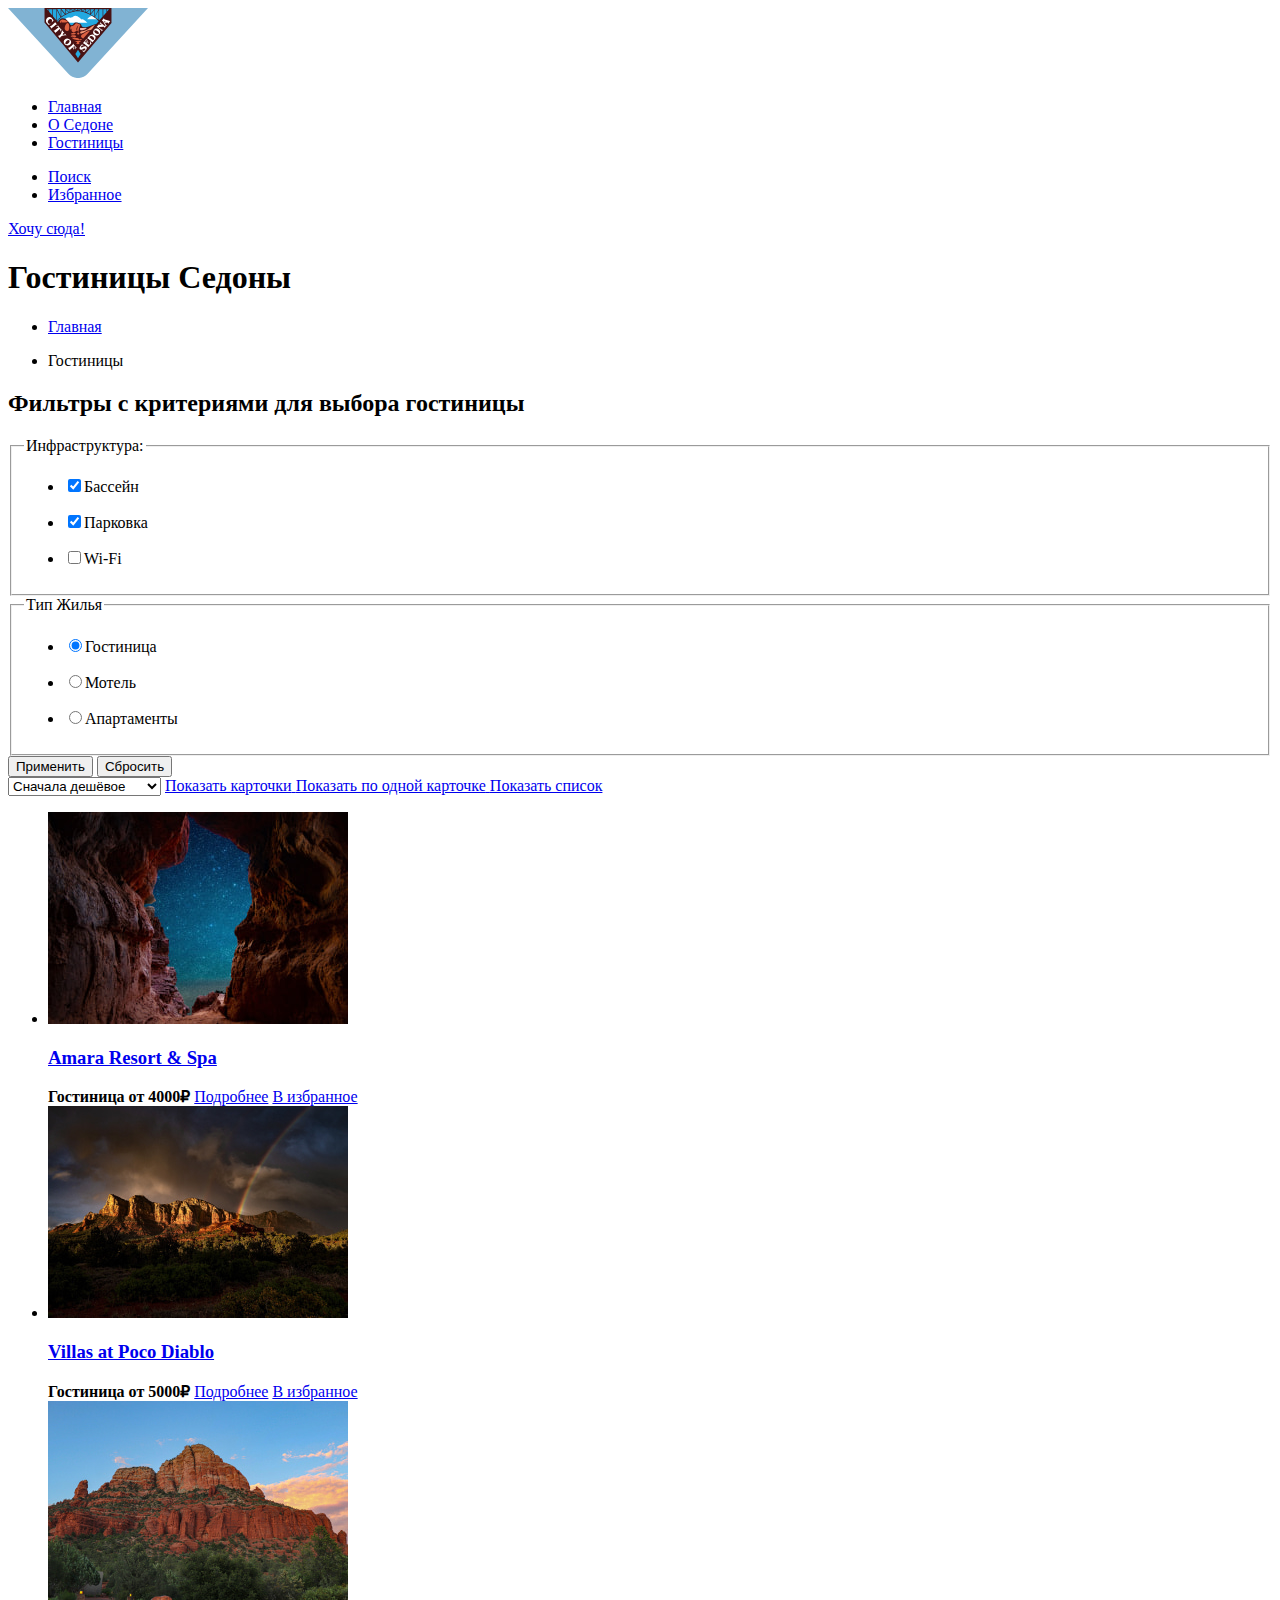
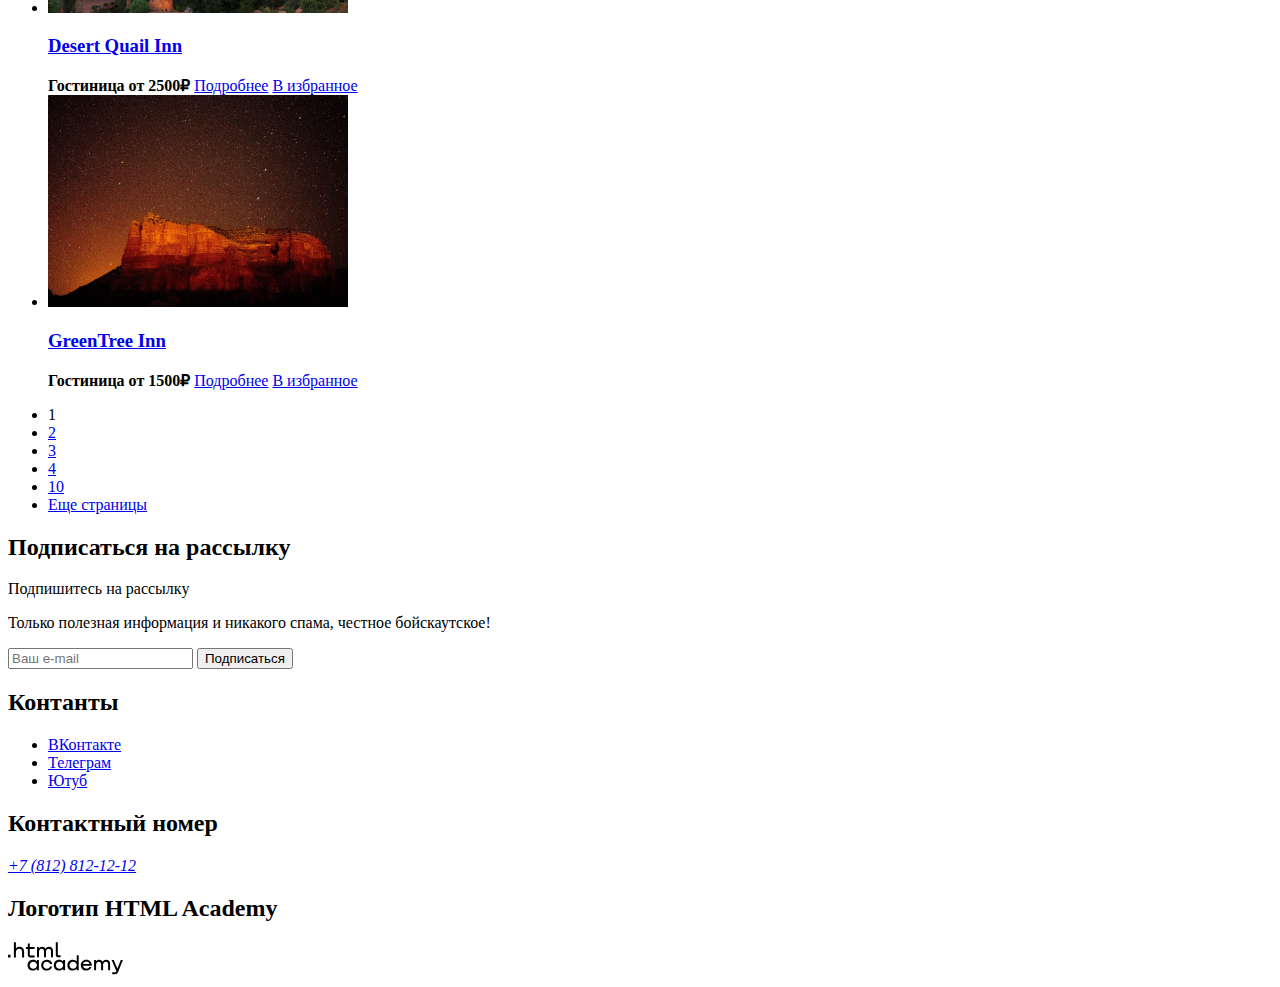
<file: 3/catalog.html>
<!DOCTYPE html>
<html lang="ru">
  <head>
    <meta charset="utf-8">
    <title>HTML Academy: Седона</title>
    <base href="https://htmlacademy-htmlcss.github.io/2064925-sedona-35/3/">
</head>
  <body>
    <header class="page-header">
      <nav class="navigation">
        <a class="navigation-logo" href="index.html">
          <img class="page-header-logo" src="images/logo-navigation.svg" width="140" height="70" alt="Логотип Седона">
        </a>
        <ul class="navigation-list">
          <li class="navigation-item">
            <a class="navigation-link" href="#">Главная</a>
          </li>
          <li class="navigation-item">
            <a class="navigation-link" href="#">О Седоне</a>
          </li>
          <li class="navigation-item">
            <a class="navigation-link navigation-link-current" href="catalog.html">Гостиницы</a>
          </li>
        </ul>
        <ul class="navigation-list navigation-user">
          <li class="navigation-item">
            <a class="navigation-link" href="#">
              <span class="visually-hidden">Поиск</span>
            </a>
          </li>
          <li class="navigation-item">
            <a class="navigation-link" href="#">
              <span class="visually-hidden">Избранное</span>
            </a>
          </li>
        </ul>
        <a class="button button-basket" href="#">Хочу сюда!</a>
      </nav>
    </header>
    <main class="main-inner">
        <header class="inner-header">
            <h1 class="inner-header-title">Гостиницы Седоны</h1>
            <ul class="breadcrumbs">
                <li class="breadcrumbs-item">
                    <a class="visually-hidden" href="#">Главная</a>
                </li>
            </ul>
            <ul class="breadcrumbs">
                <li class="breadcrumbs-item">
                    <a class="breadcrumbs-link">Гостиницы</a>
                </li>
            </ul>
        </header>
        <section class="catalog-hotel">
            <h2 class="visually-hidden">Фильтры с критериями для выбора гостиницы</h2>
            <form class="catalog-filter" action="https://echo.htmlacademy.ru/" method="get">
                <fieldset class="catalog-filter-group">
                    <legend class="catalog-filter-title">Инфраструктура:</legend>
                    <ul class="catalog-filter-list">
                        <li class="catalog-filter-item">
                            <label class="control">
                                <input class="control-input" type="checkbox" name="pool" checked>Бассейн
                            </label>
                        </li>
                    </ul>
                    <ul class="catalog-filter-list">
                        <li class="catalog-filter-item">
                            <label class="control">
                                <input class="control-input" type="checkbox" name="parking" checked>Парковка
                            </label>
                        </li>
                    </ul>
                    <ul class="catalog-filter-list">
                        <li class="catalog-filter-item">
                            <label class="control">
                                <input class="control-input" type="checkbox" name="wi-fi">Wi-Fi
                            </label>
                        </li>
                    </ul>
                </fieldset>
                <fieldset class="catalog-filter-group">
                    <legend class="catalog-filter-title">Тип Жилья</legend>
                    <ul class="catalog-filter-list">
                        <li class="catalog-filter-item">
                            <label class="control">
                                <input class="control-input" type="radio" name="type-housing" value="hotel" checked>Гостиница
                            </label>
                        </li>
                    </ul>
                    <ul class="catalog-filter-list">
                        <li class="catalog-filter-item">
                            <label class="control">
                                <input class="control-input" type="radio" name="type-housing" value="motel">Мотель
                            </label>
                        </li>
                    </ul>
                    <ul class="catalog-filter-list">
                        <li class="catalog-filter-item">
                            <label class="control">
                                <input class="control-input" type="radio" name="type-housing" value="apartments">Апартаменты
                            </label>
                        </li>
                    </ul>
                </fieldset>
                <button class="button-apply">Применить</button>
                <button class="button-reset">Сбросить</button>
            </form>
            <select class="select-control" aria-label="Сортировка">
                <option value="cheap">Сначала дешёвое</option>
                <option value="popular">Сначала популярное</option>
                <option value="expensive">Сначала дорогое</option>
            </select>
            <a href="#" class="button button-frame">
                <span class="visually-hidden">Показать карточки</span>
            </a>
            <a class="button" href="#">
                <span class="visually-hidden">Показать по одной карточке</span>
            </a>
            <a class="button" href="#">
                <span class="visually-hidden">Показать список</span>
            </a>
            <ul class=" hotels-list">
                <li  class=" hotels-card">
                    <a class="hotels-card-link" href="#">
                        <img class="hotels-card-image" src="images/amara-resort.jpg" width="300" height="212" alt="Фотография звездного неба">
                        <h3 class="hotels-card-title">Amara Resort & Spa</h3>
                    </a>
                    <b class="hotels-card-type">Гостиница</b>
                    <b class="hotels-card-price"> от 4000₽</b>
                    <a class="hotels-card-detail-button button" href="#">Подробнее</a>
                    <a class="hotels-card-detail-button button" href="#">В избранное</a>
                </li>
                <li class=" hotels-card">
                    <a class="hotels-card-link" href="#">
                        <img class="hotels-card-image" src="images/villas-at-poco.jpg" width="300" height="212" alt="Фотография горы и радуги">
                        <h3 class="hotels-card-title">Villas at Poco Diablo</h3>
                    </a>
                    <b class="hotels-card-type">Гостиница</b>
                    <b class="hotels-card-price"> от 5000₽</b>
                    <a class="hotels-card-detail-button button" href="#">Подробнее</a>
                    <a class="hotels-card-favourites-button button" href="#">В избранное</a>
                </li>
                <li class=" hotels-card">
                    <a class="hotels-card-link" href="#">
                        <img class="hotels-card-image" src="images/desert-quail.jpg" width="300" height="212" alt="Фотография горы и на рассвете">
                        <h3 class="hotels-card-title">Desert Quail Inn</h3>
                    </a>
                    <b class="hotels-card-type">Гостиница</b>
                    <b class="hotels-card-price"> от 2500₽</b>
                    <a class="hotels-card-detail-button button" href="#">Подробнее</a>
                    <a class="hotels-card-favourites-button button" href="#">В избранное</a>
                </li>
                <li class=" hotels-card">
                    <a class="hotels-card-link" href="#">
                        <img class="hotels-card-image" src="images/greentree.jpg" width="300" height="212" alt="Фотография горы и звездного неба">
                        <h3 class="hotels-card-title">GreenTree Inn </h3>
                    </a>
                    <b class="hotels-card-type">Гостиница</b>
                    <b class="hotels-card-price"> от 1500₽</b>
                    <a class="hotels-card-detail-button button" href="#">Подробнее</a>
                    <a class="hotels-card-favourites-button button" href="#">В избранное</a>
                </li>
            </ul>
            <ul class="pagination">
                <li class="pagination-item">
                    <a class="pagination-link pagination-current">1</a>
                </li>
                <li class="pagination-item">
                    <a class="pagination-link" href="#">2</a>
                </li>
                <li class="pagination-item">
                    <a class="pagination-link" href="#">3</a>
                </li>
                <li class="pagination-item">
                    <a class="pagination-link" href="#">4</a>
                </li>
                <li class="pagination-item">
                    <a class="pagination-link" href="#">10</a>
                </li>
                <li class="pagination-item">
                    <a class="pagination-link pagination- other" href="#">
                        <span class="visually-hidden">Еще страницы</span>
                    </a>
                </li>
            </ul>
        </section>
        <section class="mailing">
          <h2 class="visually-hidden">Подписаться на рассылку</h2>
          <p class="mailing-subscribe">Подпишитесь на рассылку</p>
          <p>Только полезная информация и никакого спама, честное бойскаутское!</p>
          <form class="newsletter-form" action="https://echo.htmlacademy.ru/" method="post">
            <input class="field" placeholder="Ваш e-mail" type="email" name="newsletter-email" id="newsletter-email">
            <button class="button newsletter-button" type="submit">Подписаться</button>
          </form>
        </section>
    </main>
    <footer class="page-footer">
      <section class="footer-social">
        <h2 class="visually-hidden">Контанты</h2>
        <ul class="footer-social-list">
          <li class="footer-social-item">
            <a class="button" href="#">
              <span class="visually-hidden">ВКонтакте</span>
            </a>
          </li>
          <li class="footer-social-item">
            <a class="button" href="#">
              <span class="visually-hidden">Телеграм</span>
            </a>
          </li>
          <li class="footer-social-item">
            <a class="button" href="#">
              <span class="visually-hidden">Ютуб</span>
            </a>
          </li>
        </ul>
      </section>
      <section class="contacts">
        <h2 class="visually-hidden">Контактный номер</h2>
        <address class="contacts-phone">
          <a class="contacts-phone-number" href="tel:+78128121212">+7 (812) 812-12-12</a>
        </address>
      </section>
      <section class="logo-html-academy">
        <h2 class="visually-hidden">Логотип HTML Academy</h2>
        <img class="logo-html-academy-footer" src="images/logo-footer.svg" width="115" height="33" alt="Логотип HTML Academy">
      </section>
    </footer>
  </body>
</html>
</file>
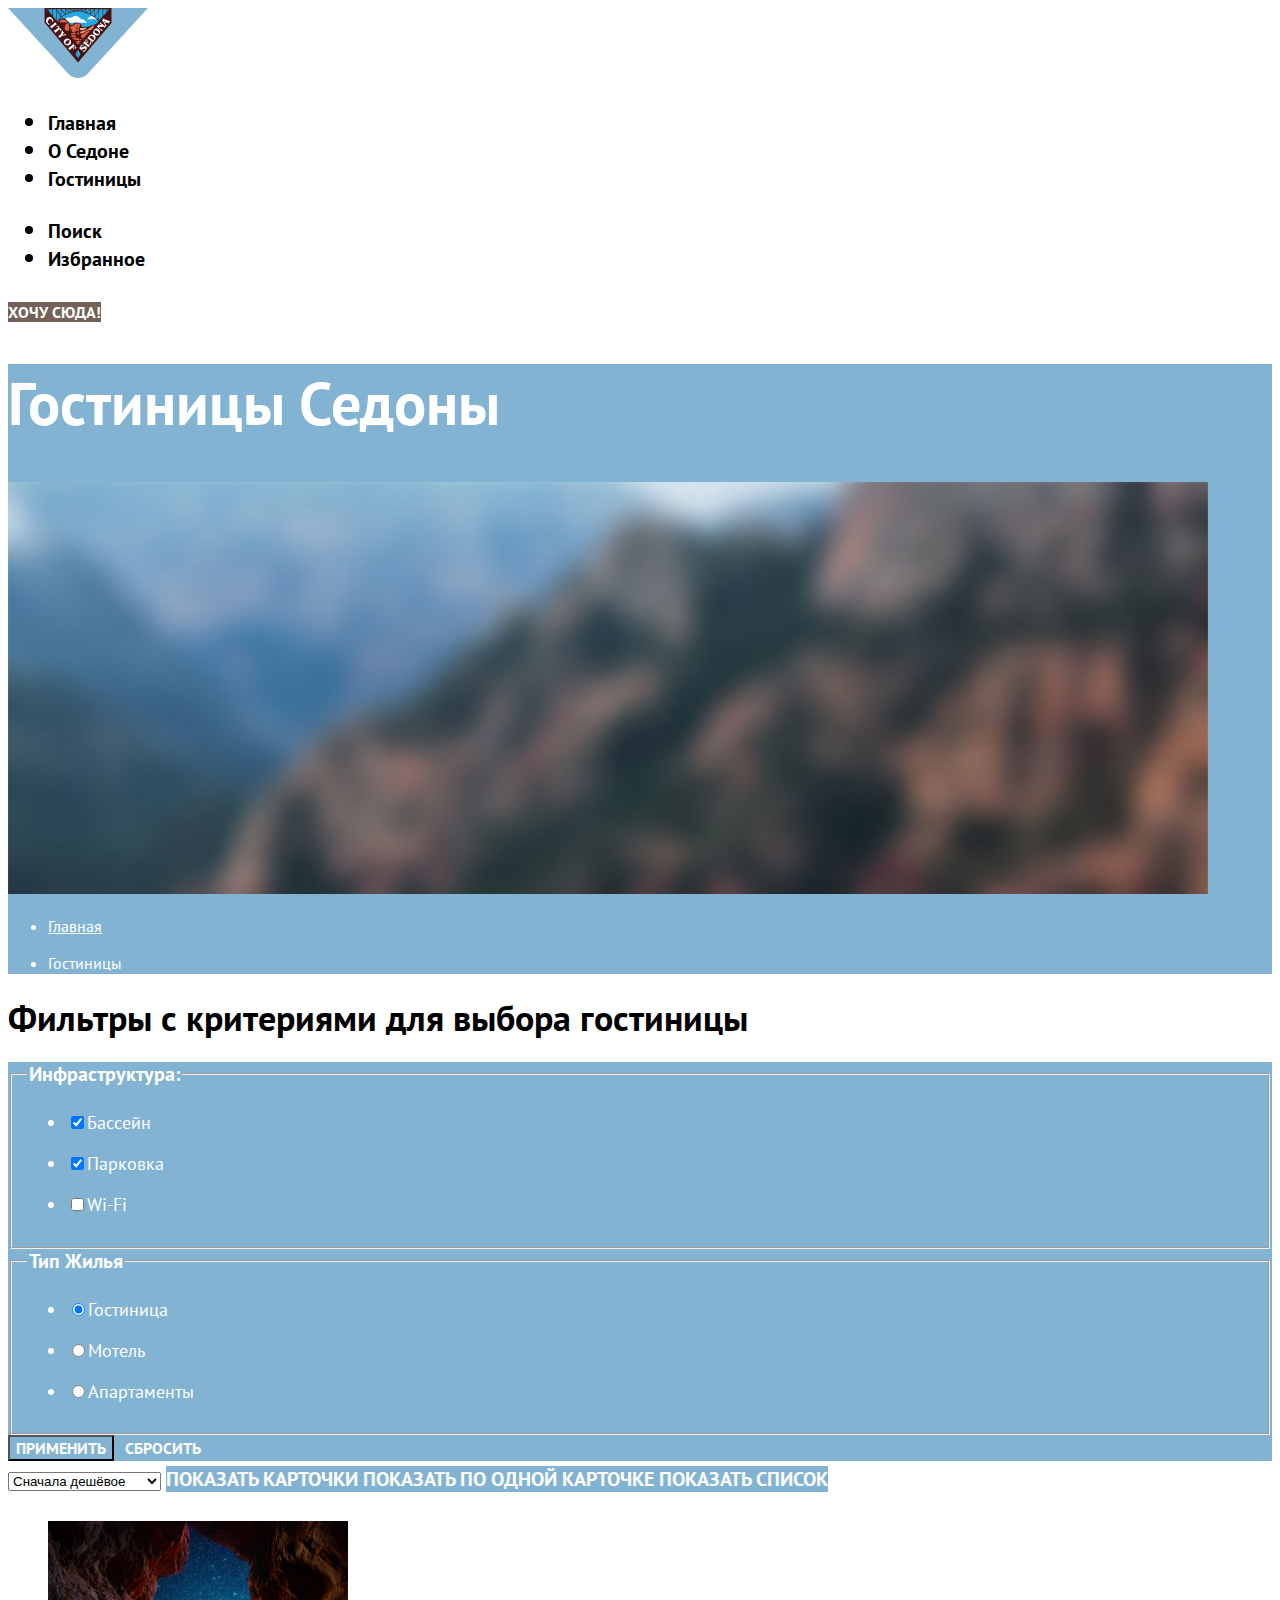
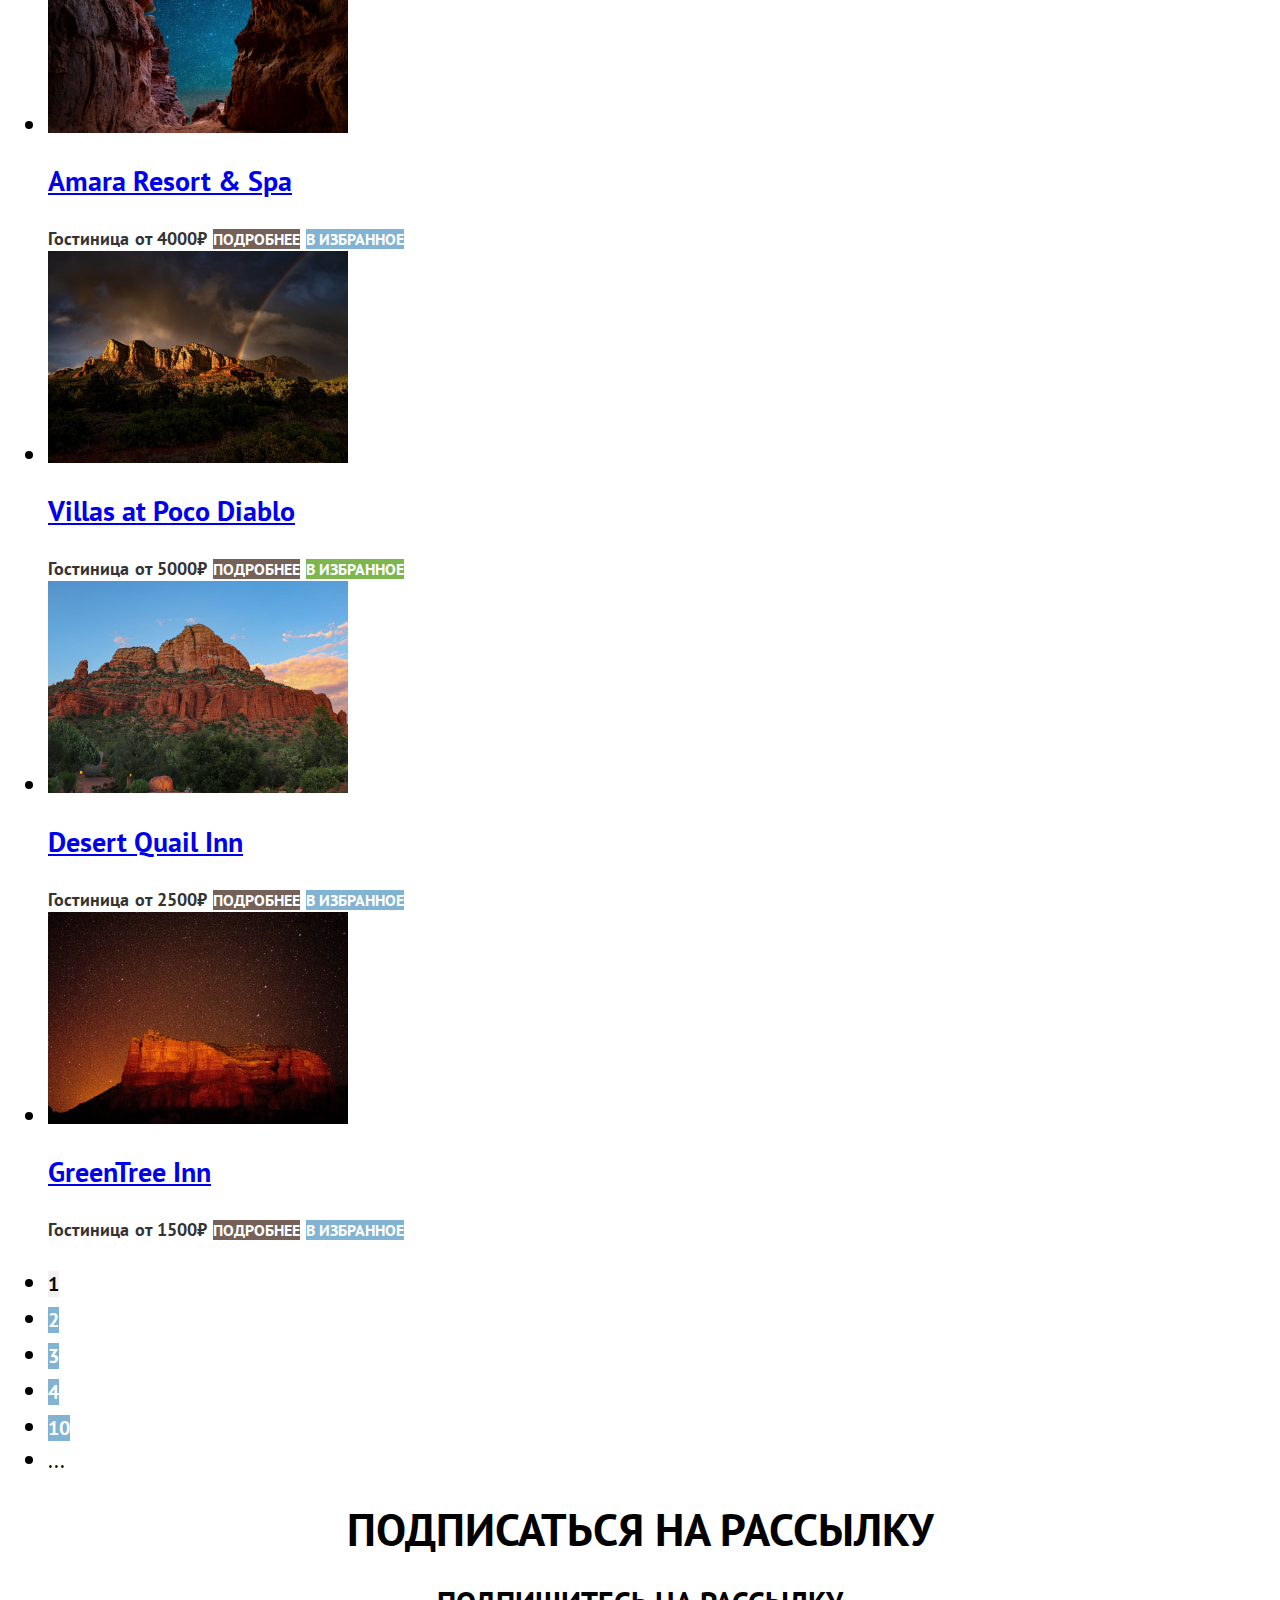
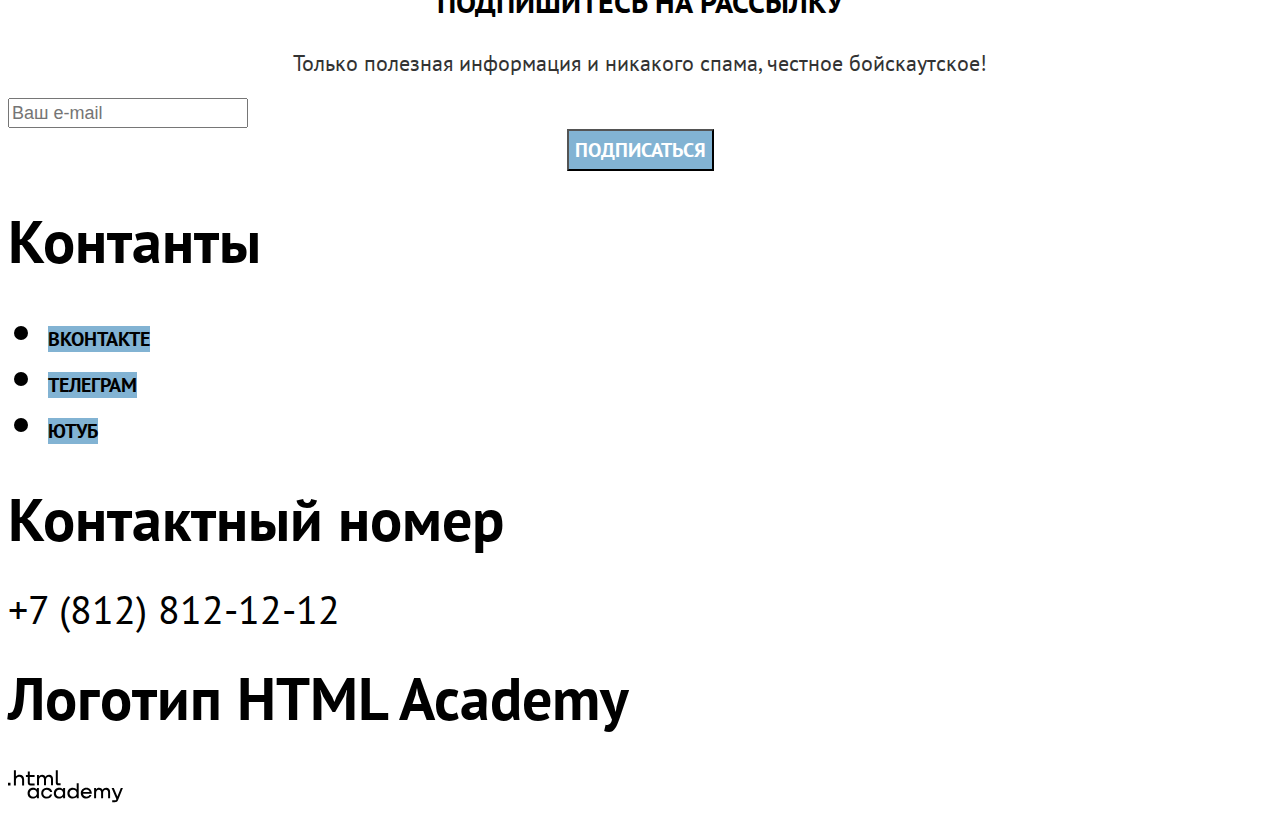
<file: 4/catalog.html>
<!DOCTYPE html>
<html lang="ru">
  <head>
    <meta charset="utf-8">
    <title>HTML Academy: Седона</title>
    <link rel="stylesheet" href="styles/styles.css">
    <base href="https://htmlacademy-htmlcss.github.io/2064925-sedona-35/4/">
</head>
  <body>
    <header class="page-header">
      <nav class="navigation">
        <a class="navigation-logo" href="index.html">
          <img class="page-header-logo" src="images/logo-navigation.svg" width="140" height="70" alt="Логотип Седона">
        </a>
        <ul class="navigation-list">
          <li class="navigation-item">
            <a class="navigation-link" href="#">Главная</a>
          </li>
          <li class="navigation-item">
            <a class="navigation-link" href="#">О Седоне</a>
          </li>
          <li class="navigation-item">
            <a class="navigation-link navigation-link-current" href="catalog.html">Гостиницы</a>
          </li>
        </ul>
        <ul class="navigation-list navigation-user">
          <li class="navigation-item">
            <a class="navigation-link" href="#">
              <span class="visually-hidden">Поиск</span>
            </a>
          </li>
          <li class="navigation-item">
            <a class="navigation-link" href="#">
              <span class="visually-hidden">Избранное</span>
            </a>
          </li>
        </ul>
        <a class="button button-basket" href="#">Хочу сюда!</a>
      </nav>
    </header>
    <main class="main-inner">
        <header class="inner-header">
            <h1 class="inner-header-title">Гостиницы Седоны</h1>
            <img class="background-main-header" src="images/background-main-header.jpg" width="1200" height="412" alt="">
            <ul class="breadcrumbs">
                <li class="breadcrumbs-item">
                    <a class="breadcrumbs-link" href="#">Главная</a>
                </li>
            </ul>
            <ul class="breadcrumbs">
                <li class="breadcrumbs-item">
                    <a class="breadcrumbs-link">Гостиницы</a>
                </li>
            </ul>
        </header>
        <section class="catalog-hotel">
            <h2 class="visually-hidden">Фильтры с критериями для выбора гостиницы</h2>
            <form class="catalog-filter" action="https://echo.htmlacademy.ru/" method="get">
                <fieldset class="catalog-filter-group">
                    <legend class="catalog-filter-title">Инфраструктура:</legend>
                    <ul class="catalog-filter-list">
                        <li class="catalog-filter-item">
                            <label class="control">
                                <input class="control-input" type="checkbox" name="pool" checked>Бассейн
                            </label>
                        </li>
                    </ul>
                    <ul class="catalog-filter-list">
                        <li class="catalog-filter-item">
                            <label class="control">
                                <input class="control-input" type="checkbox" name="parking" checked>Парковка
                            </label>
                        </li>
                    </ul>
                    <ul class="catalog-filter-list">
                        <li class="catalog-filter-item">
                            <label class="control">
                                <input class="control-input" type="checkbox" name="wi-fi">Wi-Fi
                            </label>
                        </li>
                    </ul>
                </fieldset>
                <fieldset class="catalog-filter-group">
                    <legend class="catalog-filter-title">Тип Жилья</legend>
                    <ul class="catalog-filter-list">
                        <li class="catalog-filter-item">
                            <label class="control">
                                <input class="control-input" type="radio" name="type-housing" value="hotel" checked>Гостиница
                            </label>
                        </li>
                    </ul>
                    <ul class="catalog-filter-list">
                        <li class="catalog-filter-item">
                            <label class="control">
                                <input class="control-input" type="radio" name="type-housing" value="motel">Мотель
                            </label>
                        </li>
                    </ul>
                    <ul class="catalog-filter-list">
                        <li class="catalog-filter-item">
                            <label class="control">
                                <input class="control-input" type="radio" name="type-housing" value="apartments">Апартаменты
                            </label>
                        </li>
                    </ul>
                </fieldset>
                <button class="button button-apply">Применить</button>
                <button class="button button-reset">Сбросить</button>
            </form>
        </section>
        <section class="catalog-products">
          <div class="sorting-container">
            <select class="select-control" aria-label="Сортировка">
              <option value="cheap">Сначала дешёвое</option>
              <option value="popular">Сначала популярное</option>
              <option value="expensive">Сначала дорогое</option>
            </select>
            <a href="#" class="button button-frame">
              <span class="visually-hidden">Показать карточки</span>
            </a>
            <a class="button" href="#">
              <span class="visually-hidden">Показать по одной карточке</span>
            </a>
            <a class="button" href="#">
              <span class="visually-hidden">Показать список</span>
            </a>
          </div>
          <ul class="hotels-list">
            <li  class=" hotels-card">
              <a class="hotels-card-link" href="#">
                <img class="hotels-card-image" src="images/amara-resort.jpg" width="300" height="212" alt="Фотография звездного неба">
                <h3 class="hotels-card-title">Amara Resort & Spa</h3>
              </a>
              <b class="hotels-card-type">Гостиница</b>
              <b class="hotels-card-price"> от 4000₽</b>
              <a class="hotels-card-detail-button button" href="#">Подробнее</a>
              <a class="hotels-card-favourites-button button" href="#">В избранное</a>
            </li>
            <li class=" hotels-card">
              <a class="hotels-card-link" href="#">
                <img class="hotels-card-image" src="images/villas-at-poco.jpg" width="300" height="212" alt="Фотография горы и радуги">
                <h3 class="hotels-card-title">Villas at Poco Diablo</h3>
              </a>
              <b class="hotels-card-type">Гостиница</b>
              <b class="hotels-card-price"> от 5000₽</b>
              <a class="hotels-card-detail-button button" href="#">Подробнее</a>
              <a class="hotels-card-favourites-button-added button" href="#">В избранное</a>
            </li>
            <li class=" hotels-card">
              <a class="hotels-card-link" href="#">
                <img class="hotels-card-image" src="images/desert-quail.jpg" width="300" height="212" alt="Фотография горы и на рассвете">
                <h3 class="hotels-card-title">Desert Quail Inn</h3>
              </a>
              <b class="hotels-card-type">Гостиница</b>
              <b class="hotels-card-price"> от 2500₽</b>
              <a class="hotels-card-detail-button button" href="#">Подробнее</a>
              <a class="hotels-card-favourites-button button" href="#">В избранное</a>
            </li>
            <li class=" hotels-card">
              <a class="hotels-card-link" href="#">
                <img class="hotels-card-image" src="images/greentree.jpg" width="300" height="212" alt="Фотография горы и звездного неба">
                <h3 class="hotels-card-title">GreenTree Inn </h3>
              </a>
              <b class="hotels-card-type">Гостиница</b>
              <b class="hotels-card-price"> от 1500₽</b>
              <a class="hotels-card-detail-button button" href="#">Подробнее</a>
              <a class="hotels-card-favourites-button button" href="#">В избранное</a>
            </li>
          </ul>
          <ul class="pagination">
            <li class="pagination-item">
              <a class="pagination-link pagination-current">1</a>
            </li>
            <li class="pagination-item">
              <a class="pagination-link" href="#">2</a>
            </li>
            <li class="pagination-item">
              <a class="pagination-link" href="#">3</a>
            </li>
            <li class="pagination-item">
              <a class="pagination-link" href="#">4</a>
            </li>
            <li class="pagination-item">
              <a class="pagination-link" href="#">10</a>
            </li>
            <li class="pagination-item">
              <a class="pagination-link pagination-other" href="#">
                <span class="other">...</span>
              </a>
            </li>
          </ul>
        </section>
        <section class="mailing-catalog">
          <h2 class="visually-hidden">Подписаться на рассылку</h2>
          <p class="mailing-subscribe-catalog">Подпишитесь на рассылку</p>
          <p class="useful-information-catalog">Только полезная информация и никакого спама, честное бойскаутское!</p>
          <form class="newsletter-form" action="https://echo.htmlacademy.ru/" method="post">
            <input class="field" placeholder="Ваш e-mail" type="email" name="newsletter-email" id="newsletter-email">
            <button class="button newsletter-button" type="submit">Подписаться</button>
          </form>
        </section>
    </main>
    <footer class="page-footer">
      <section class="footer-social">
        <h2 class="visually-hidden">Контанты</h2>
        <ul class="footer-social-list">
          <li class="footer-social-item">
            <a class="button" href="#">
              <span class="visually-hidden">ВКонтакте</span>
            </a>
          </li>
          <li class="footer-social-item">
            <a class="button" href="#">
              <span class="visually-hidden">Телеграм</span>
            </a>
          </li>
          <li class="footer-social-item">
            <a class="button" href="#">
              <span class="visually-hidden">Ютуб</span>
            </a>
          </li>
        </ul>
      </section>
      <section class="contacts">
        <h2 class="visually-hidden">Контактный номер</h2>
        <address class="contacts-phone">
          <a class="contacts-phone-number" href="tel:+78128121212">+7 (812) 812-12-12</a>
        </address>
      </section>
      <section class="logo-html-academy">
        <h2 class="visually-hidden">Логотип HTML Academy</h2>
        <img class="logo-html-academy-footer" src="images/logo-footer.svg" width="115" height="33" alt="Логотип HTML Academy">
      </section>
    </footer>
  </body>
</html>
</file>
<file: styles/styles.css>
@font-face {
    font-family: "PT Sans";
    font-style: normal;
    font-weight: 400;
    src: url("../fonts/ptsans-400.woff2") format("woff2");
    font-display: swap;
}

@font-face {
    font-family: "PT Sans";
    font-style: normal;
    font-weight: 700;
    src: url("../fonts/ptsans-700.woff2") format("woff2");
    font-display: swap;
}

@font-face {
    font-family: "PT Sans";
    font-style: italic;
    font-weight: 400;
    src: url("../fonts/ptsans-400.woff2") format("woff2");
    font-display: swap;
}

@font-face {
    font-family: "PT Sans";
    font-style: italic;
    font-weight: 700;
    src: url("../fonts/ptsans-700.woff2") format("woff2");
    font-display: swap;
}

.html {
    height: 100%;
}

body {
    margin: 0;
    display: flex;
    flex-direction: column;
    min-height: 100%;
    font-family: "PT Sans", sans-serif;
    font-size: 24px;
    line-height: 28px;
    color: #000000;
    background-color: #FFFFFF;
}

.button {
    font-family: inherit;
    font-size: 20px;
    line-height: 36px;
    font-weight: 700;
    text-align: center;
    color: #FFFFFF;
    background-color: #82B3D3;
    text-decoration: none;
    text-transform: uppercase;
}

.button-basket {
    background: #756157;
    font-size: 16px;
    line-height: 20px;
}

.button-search {
    background: #756157;
}

.button-apply {
    font-size: 16px;
    line-height: 20px;
}

.button-reset {
    font-size: 16px;
    line-height: 20px;
    background-color: rgba(0, 0, 0, 0);
    outline: none;
    border: none;
}

.hotels-card-detail-button {
    font-weight: 700;
    font-size: 16px;
    line-height: 20px;
    background: #756157;
}

.hotels-card-favourites-button {
    font-weight: 700;
    font-size: 16px;
    line-height: 20px;
}

.hotels-card-favourites-button-added {
    background: #7DB54F;
    font-weight: 700;
    font-size: 16px;
    line-height: 20px;
}

.page-header {
    color: #000000;
    background-color: #FFFFFF;
}

.navigation {
    display: flex;
    width: 1060px;
    margin: 0 auto;
}

.navigation-list {
    width: 440px;
    margin: 0;
    padding: 0;
}

.navigation-link {
    font-size: 20px;
    line-height: 24px;
    color: #000000;
    font-weight: 700;
    text-align: center;
    background-color: #FFFFFF;
    text-decoration: none;
    text-transform: capitalize;
}

.navigation-logo {
    width: 138px;
    margin-right: 30px;
}

.navigation-user {
    max-width: 300px;
    margin-left: auto;
}

.main-container {
    flex-grow: 1;
}

.main-index {
    background-color: #FFFFFF;
    background-image: url("../images/background-welcome-sedona.jpg");
    background-size: 100% auto;
    background-repeat: no-repeat;
}

.page-container {
    width: 1060px;
    margin: 0 auto;
}

.logo {
    display: block;
    margin: 0 auto;
}

.description-sedona {
    margin: 0;
    padding: 0;
    text-align: center;
}
.information-sedona {
    font-weight: 700;
    font-size: 30px;
    line-height: 36px;
    text-transform: uppercase;
}

.sedona-better {
    color: #333333;
    font-size: 22px;
    line-height: 26px;
}

.reason {
    display: flex;
    justify-content: space-between;
    margin: 0;
    padding: 0;
}

.reason-item-city, .reason-item-bridge {
    width: 400px;
    text-align: center;
    color: #FFFFFF;
    background: #82B3D3;
}

.reason-title-city, .reason-title-bridge {
    font-weight: 700;
    text-transform: uppercase;
}

.reason-description-city, .reason-description-bridge {
    width: 400px;
    font-size: 18px;
    line-height: 21px;
}

.reason-item-square, .reason-item-road, .reason-item-tourists {
    text-align: center;
    text-transform: uppercase;
    background: rgba(131, 179, 211, 0.12);
    font-weight: 700;
}

.reason-description-square, .reason-description-road, .reason-description-tourists {
    text-transform: none;
    font-weight: 400;
    font-size: 18px;
    line-height: 21px;
    color: #333333;
}

.reason-item-road {
    background: rgba(131, 179, 211, 0.2);
}

.recommendations-item-housing, .recommendations-item-souvenirs {
    text-align: center;
    background: rgba(131, 179, 211, 0.12);
}
.recommendations-title-housing, .recommendations-title-souvenirs {
    font-weight: 700;
    text-transform: uppercase;
}

.recommendations-description-housing, .recommendations-description-souvenirs {
    font-size: 18px;
    line-height: 21px;
    color: #333333;
}

.recommendations-title-food {
    font-weight: 700;
    text-align: center;
    text-transform: uppercase;
}

.recommendations-description-food {
    font-size: 18px;
    line-height: 21px;
    text-align: center;
    color: #333333;
}

.search {
    display: block;
    margin: 0;
    padding: 0;
    text-align: center;
}

.question {
    display: block;
    margin: 0;
    padding: 0;
    text-align: center;
    font-weight: 700;
    font-size: 30px;
    line-height: 36px;
    text-transform: uppercase;
}

.travel-date {
    color: #333333;
    font-size: 22px;
    line-height: 26px;
}

.mailing {
    text-align: center;
    color: #FFFFFF;
    background-color: #82B3D3;
    background-image: ("../images/background-mailing.jpg");
    background-size: 100% auto;
    background-repeat: no-repeat;
}

.mailing-subscribe {
    font-weight: 700;
    font-size: 30px;
    line-height: 36px;
    text-transform: uppercase;
}

.mailing-catalog {
    text-align: center;
    text-transform: uppercase;
    color: #000000;
    background-color: #FFFFFF;
    font-weight: 700;
    font-size: 30px;
    line-height: 36px;
}

.useful-information-catalog {
    color: #333333;
    font-weight: 400;
    font-size: 22px;
    line-height: 26px;
    text-transform: none;
}

.useful-information {
    font-size: 22px;
    line-height: 26px;
}

.field {
    font-size: 18px;
    line-height: 24px;
    display: flex;
    align-items: center;
}

.page-footer-container {
    display: flex;
    width: 1060px;
    margin: 0 auto;
}

.footer-social {
    width: 142px;
    margin-right: 41px;
}

.logo-html-academy {
    margin-left: auto;
    max-width: 42px;
}

.page-footer {
    font-style: Regular;
    font-size: 40px;
    line-height: 40px;
    align-items: center;
}

.page-footer a {
    color: #000000;
}

.page-footer .contacts-phone-number {
    font-size: 40px;
    color: #000000;
    text-decoration: none;
}

.inner-header {
    background-color: #82B3D3;
}

.inner-header-title {
    color: #FFFFFF;
    font-size: 60px;
    line-height: 78px;
    align-items: left;
}

.breadcrumbs {
    font-size: 16px;
    line-height: 21px;
    color: #FFFFFF;
}

.breadcrumbs-link {
    color: inherit;
}

.catalog-filter {
    display: flex;
    font-weight: 700;
    font-size: 20px;
    line-height: 24px;
    text-transform: capitalize;
    color: #FFFFFF;
    background-color: #82B3D3;
}

.catalog-filter-title-infrastructuree {
    width: 151px;
    margin-right: 70px;
}

.catalog-filter-title-housing {
    width: 151px;
    margin-right: 140px;
}

.catalog-products {
    width: 1060px;
}

.catalog-filter-list {
    font-weight: 400;
    font-size: 18px;
    line-height: 23px;
}

.sorting-container {
    font-size: 18px;
    line-height: 21px;
}

.hotels-list {
    font-weight: 700;
}

.hotels-card-type, .hotels-card-price {
    font-size: 18px;
    line-height: 21px;
    color: #333333;
}

.pagination {
    background: #FFFFFF;
}

.pagination-link {
    color: #FFFFFF;
    background: #82B3D3;
    font-weight: 700;
    font-size: 20px;
    line-height: 36px;
    text-decoration: none;
}

.pagination-current{
    color: #000000;
    background: #F2F2F2;
}

.pagination-other {
    font-weight: 400;
    font-size: 22px;
    line-height: 26px;
    color: #000000;
    background-color: #FFFFFF;
}
</file>
<file: 4/styles/styles.css>
@font-face {
    font-family: "PT Sans";
    font-style: normal;
    font-weight: 400;
    src: url("../fonts/ptsans-400.woff2") format("woff2");
    font-display: swap;
}

@font-face {
    font-family: "PT Sans";
    font-style: normal;
    font-weight: 700;
    src: url("../fonts/ptsans-700.woff2") format("woff2");
    font-display: swap;
}

@font-face {
    font-family: "PT Sans";
    font-style: italic;
    font-weight: 400;
    src: url("../fonts/ptsans-400.woff2") format("woff2");
    font-display: swap;
}

@font-face {
    font-family: "PT Sans";
    font-style: italic;
    font-weight: 700;
    src: url("../fonts/ptsans-700.woff2") format("woff2");
    font-display: swap;
}

body {
    font-family: "PT Sans", sans-serif;
    font-size: 24px;
    line-height: 28px;
    color: #000000;
    background-color: #FFFFFF;
}

.button {
    font-family: inherit;
    font-size: 20px;
    line-height: 36px;
    font-weight: 700;
    text-align: center;
    color: #FFFFFF;
    background-color: #82B3D3;
    text-decoration: none;
    text-transform: uppercase;
}

.button-basket {
    background: #756157;
    font-size: 16px;
    line-height: 20px;
}

.button-search {
    background: #756157;
}

.button-apply {
    font-size: 16px;
    line-height: 20px;
}

.button-reset {
    font-size: 16px;
    line-height: 20px;
    background-color: rgba(0, 0, 0, 0);
    outline: none;
    border: none;
}

.hotels-card-detail-button {
    font-weight: 700;
    font-size: 16px;
    line-height: 20px;
    background: #756157;
}

.hotels-card-favourites-button {
    font-weight: 700;
    font-size: 16px;
    line-height: 20px;
}

.hotels-card-favourites-button-added {
    background: #7DB54F;
    font-weight: 700;
    font-size: 16px;
    line-height: 20px;
}

.page-header {
    color: #000000;
    background-color: #FFFFFF;
}

.navigation-link {
    font-size: 20px;
    line-height: 24px;
    color: #000000;
    font-weight: 700;
    text-align: center;
    background-color: #FFFFFF;
    text-decoration: none;
    text-transform: capitalize;
}

.main-index {
    background-color: #FFFFFF;
    background-image: url("../images/background-welcome-sedona.jpg");
    background-size: 100% auto;
    background-repeat: no-repeat;
}

.information-sedona {
    font-weight: 700;
    font-size: 30px;
    line-height: 36px;
    text-align: center;
    text-transform: uppercase;
}

.sedona-better {
    color: #333333;
    font-size: 22px;
    line-height: 26px;
    text-align: center;
}

.reason-item-city, .reason-item-bridge {
    text-align: center;
    color: #FFFFFF;
    background: #82B3D3;
}

.reason-title-city, .reason-title-bridge {
    font-weight: 700;
    text-transform: uppercase;
}

.reason-description-city, .reason-description-bridge{
    font-size: 18px;
    line-height: 21px;
}

.reason-item-square, .reason-item-ourists {
    text-align: center;
    background: rgba(131, 179, 211, 0.12);
}

.reason-title-square, .reason-title-tourists {
    font-weight: 700;
    text-transform: uppercase;
}

.reason-description-square, .reason-description-tourists {
    font-size: 18px;
    line-height: 21px;
    color: #333333;
}

.reason-item-road {
    text-align: center;
    background: rgba(131, 179, 211, 0.2);
}

.reason-title-road {
    font-weight: 700;
    text-transform: uppercase;
}

.reason-description-road {
    font-size: 18px;
    line-height: 21px;
    color: #333333;
}

.recommendations-item-housing, .recommendations-item-souvenirs {
    text-align: center;
    background: rgba(131, 179, 211, 0.12);
}
.recommendations-title-housing, .recommendations-title-souvenirs {
    font-weight: 700;
    text-transform: uppercase;
}

.recommendations-description-housing, .recommendations-description-souvenirs {
    font-size: 18px;
    line-height: 21px;
    color: #333333;
}

.recommendations-title-food {
    font-weight: 700;
    text-align: center;
    text-transform: uppercase;
}

.recommendations-description-food {
    font-size: 18px;
    line-height: 21px;
    text-align: center;
    color: #333333;
}

.search {
    text-align: center;
}

.question {
    font-weight: 700;
    font-size: 30px;
    line-height: 36px;
    text-transform: uppercase;
}

.travel-date {
    color: #333333;
    font-size: 22px;
    line-height: 26px;
}

.mailing {
    text-align: center;
    color: #FFFFFF;
    background-color: #82B3D3;
    background-image: ("../images/background-mailing.jpg");
    background-size: 100% auto;
    background-repeat: no-repeat;
}

.mailing-subscribe {
    font-weight: 700;
    font-size: 30px;
    line-height: 36px;
    text-transform: uppercase;
}

.mailing-catalog {
    text-align: center;
    text-transform: uppercase;
    color: #000000;
    background-color: #FFFFFF;
    font-weight: 700;
    font-size: 30px;
    line-height: 36px;
}

.useful-information-catalog {
    color: #333333;
    font-weight: 400;
    font-size: 22px;
    line-height: 26px;
    text-transform: none;
}

.useful-information {
    font-size: 22px;
    line-height: 26px;
}

.field {
    font-size: 18px;
    line-height: 24px;
    display: flex;
    align-items: center;
}

.page-footer {
    font-style: Regular;
    font-size: 40px;
    line-height: 40px;
    align-items: center;
}

.page-footer a {
    color: #000000;
}

.page-footer .contacts-phone-number {
    font-size: 40px;
    color: #000000;
    text-decoration: none;
}

.inner-header {
    background-color: #82B3D3;
}

.inner-header-title {
    color: #FFFFFF;
    font-size: 60px;
    line-height: 78px;
    align-items: left;
}

.breadcrumbs {
    font-size: 16px;
    line-height: 21px;
    color: #FFFFFF;
}

.breadcrumbs-link {
    color: inherit;
}

.catalog-filter {
    font-weight: 700;
    font-size: 20px;
    line-height: 24px;
    text-transform: capitalize;
    color: #FFFFFF;
    background-color: #82B3D3;
}

.catalog-filter-list {
    font-weight: 400;
    font-size: 18px;
    line-height: 23px;
}

.sorting-container {
    font-size: 18px;
    line-height: 21px;
}

.hotels-list {
    font-weight: 700;
}

.hotels-card-type, .hotels-card-price {
    font-size: 18px;
    line-height: 21px;
    color: #333333;
}

.pagination {
    background: #FFFFFF;
}

.pagination-link {
    color: #FFFFFF;
    background: #82B3D3;
    font-weight: 700;
    font-size: 20px;
    line-height: 36px;
    text-decoration: none;
}

.pagination-current{
    color: #000000;
    background: #F2F2F2;
}

.pagination-other {
    font-weight: 400;
    font-size: 22px;
    line-height: 26px;
    color: #000000;
    background-color: #FFFFFF;
}
</file>
